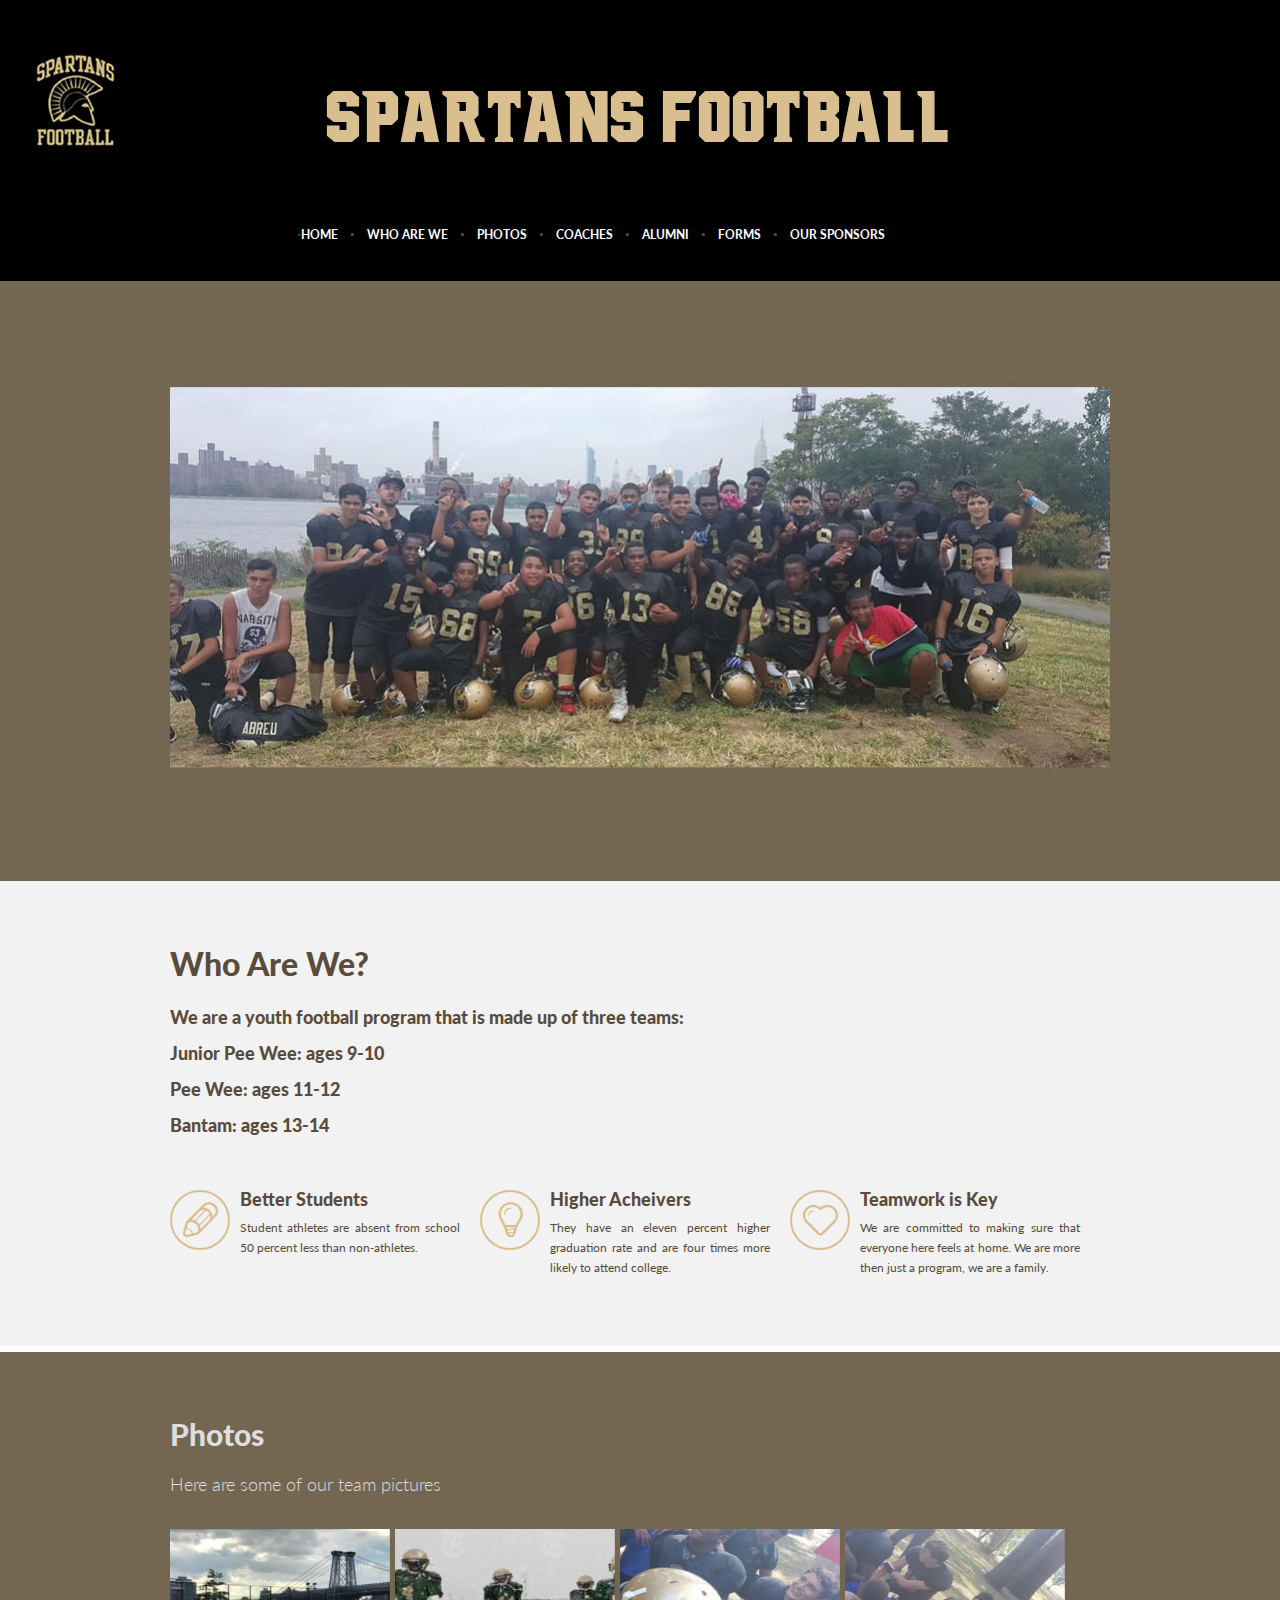
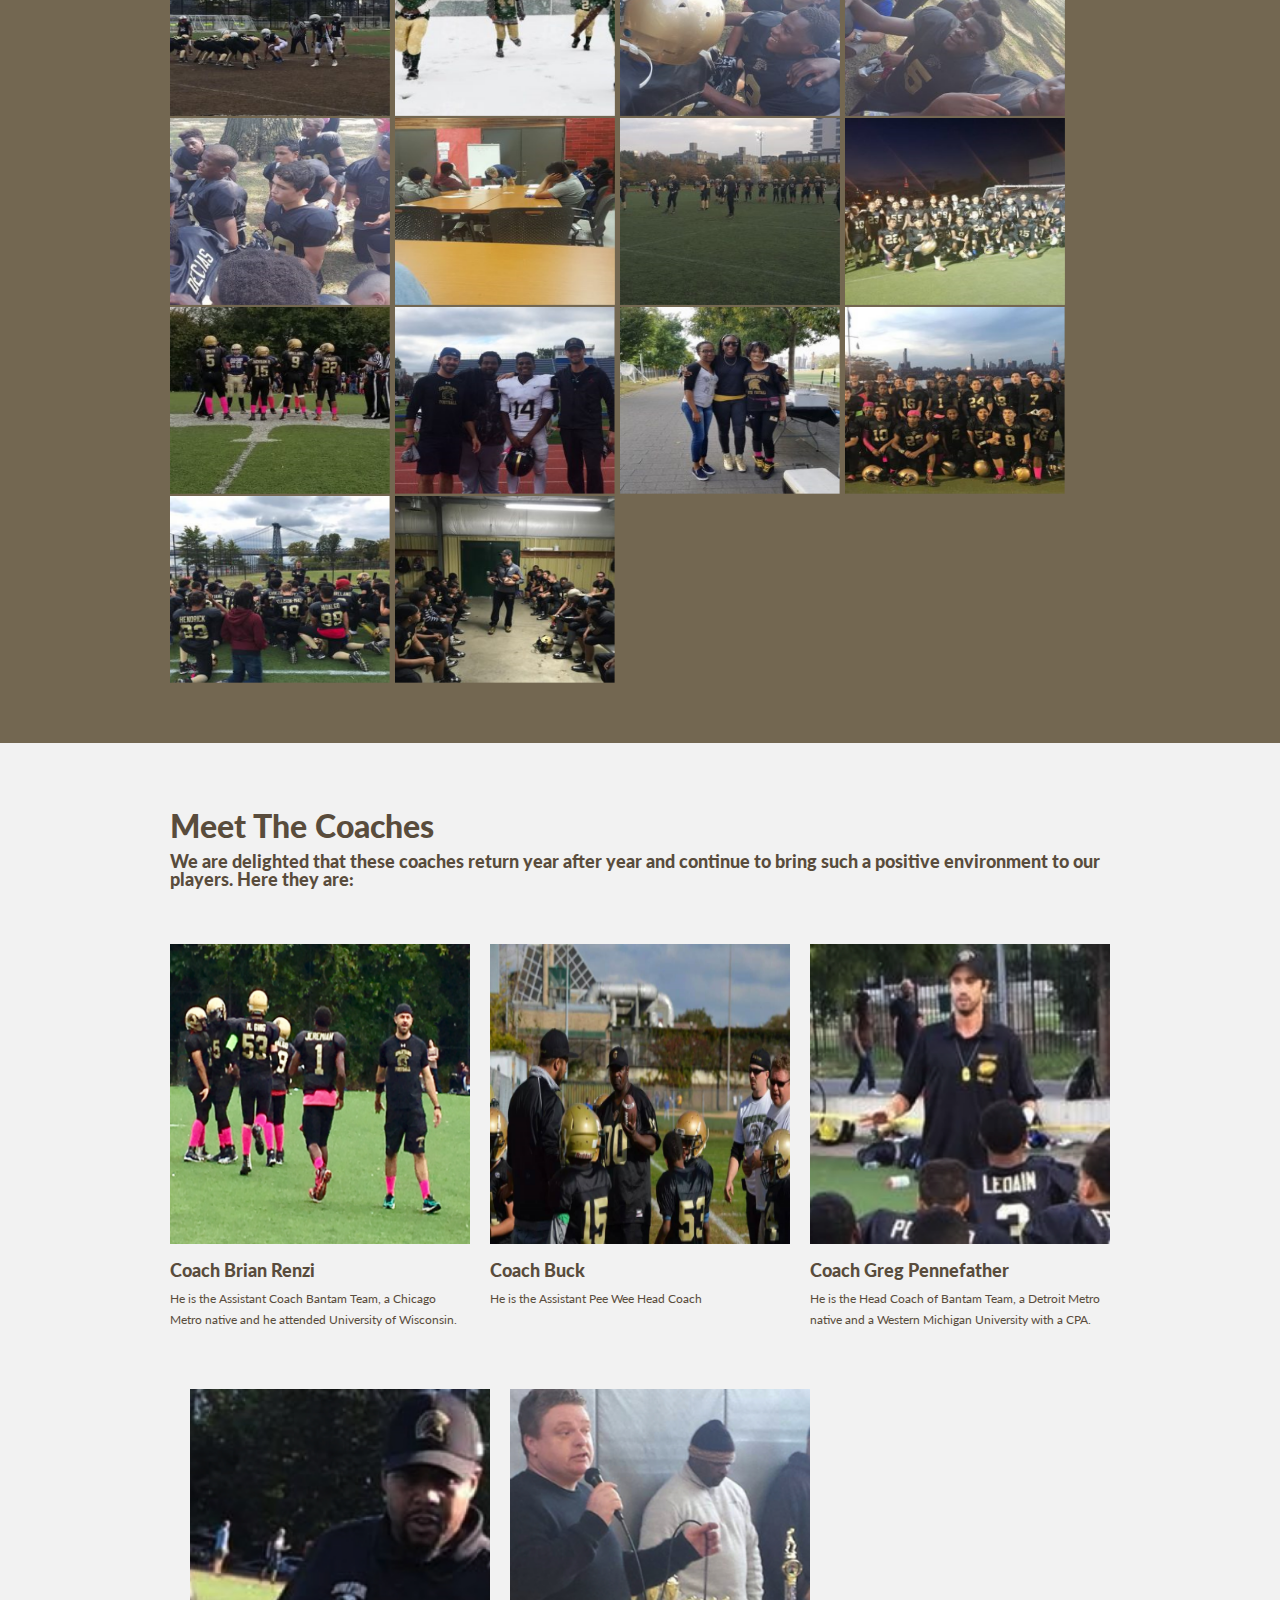
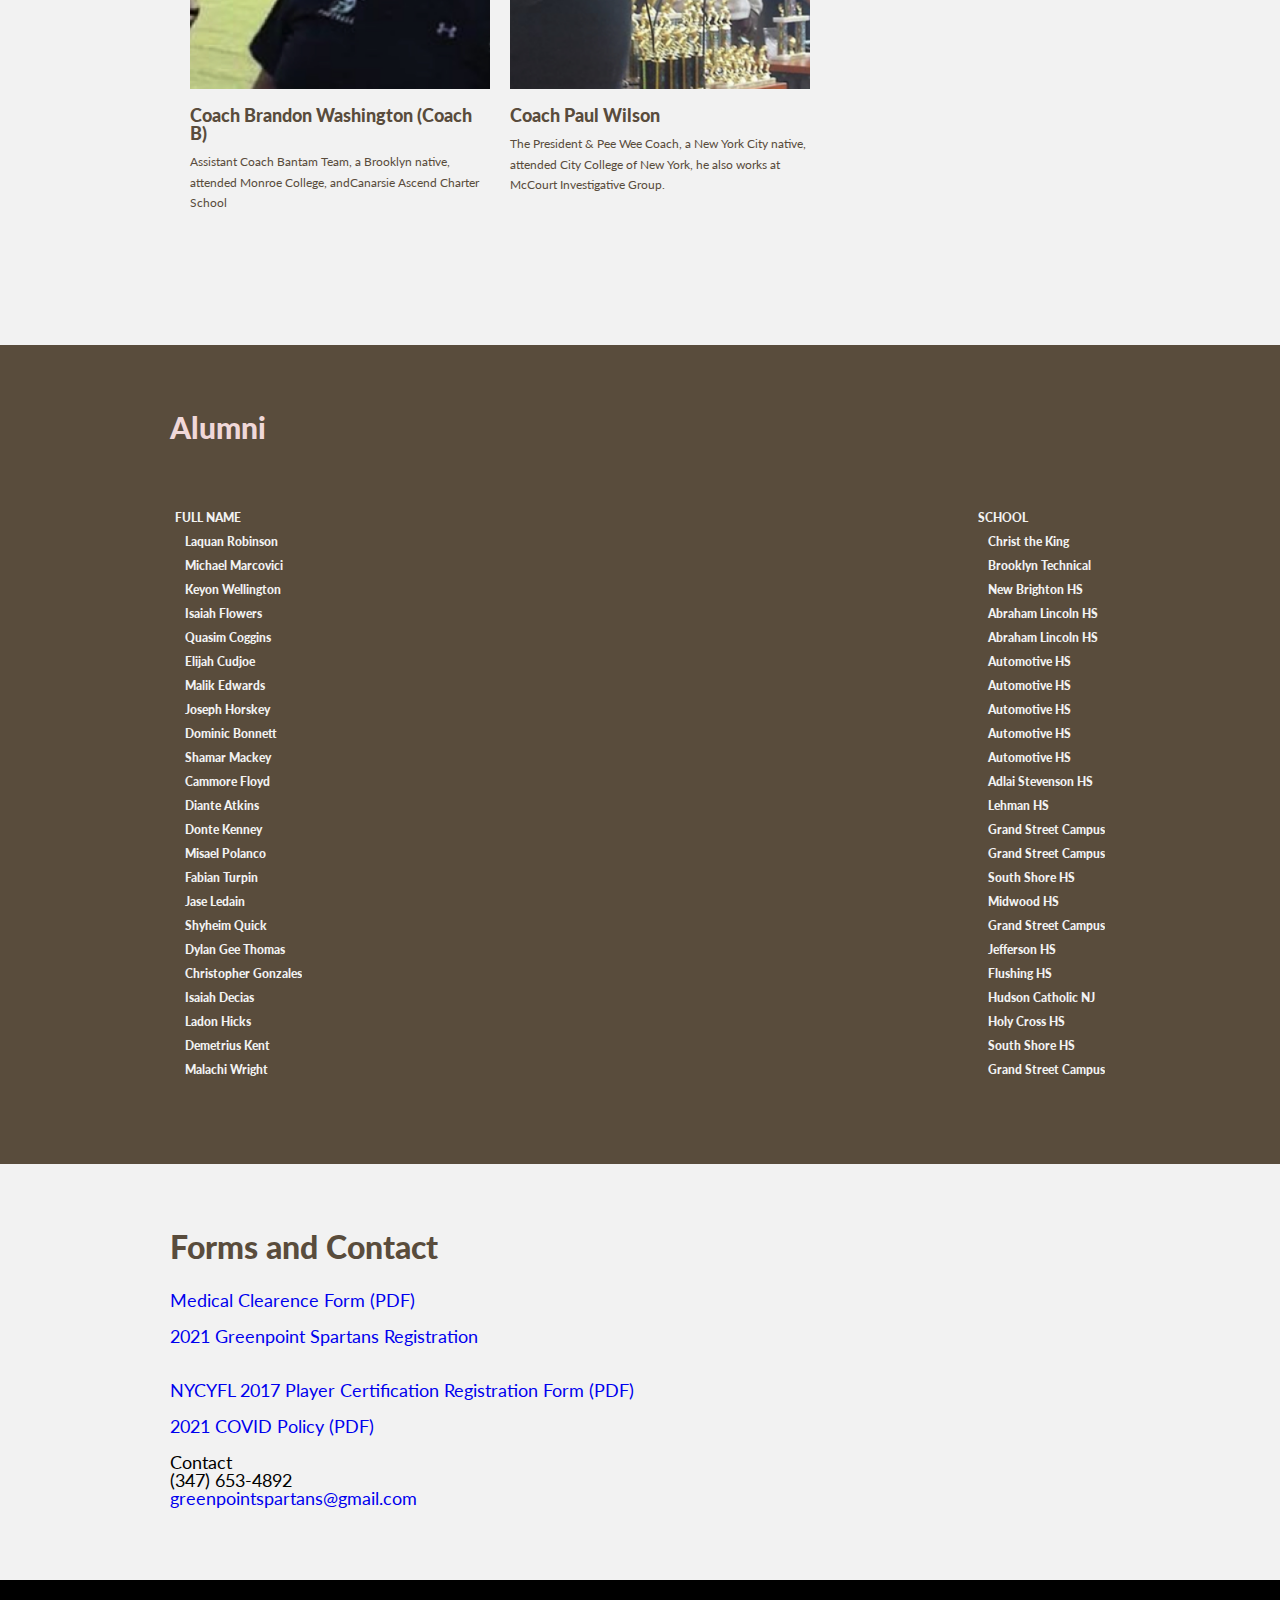
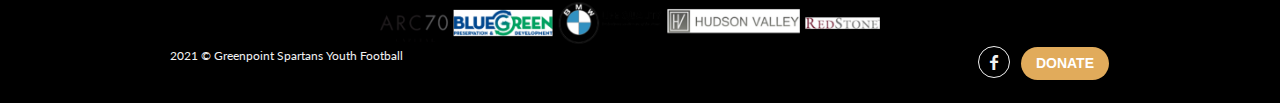
<file: HTML/index.html>
<!DOCTYPE html PUBLIC "-//W3C//DTD XHTML 1.0 Transitional//EN" "http://www.w3.org/TR/xhtml1/DTD/xhtml1-transitional.dtd">
<html xmlns="http://www.w3.org/1999/xhtml">
<head>

		<title>Greenpoint Spartans</title>

<!-- Meta -->
<meta http-equiv="Content-Type" content="text/html; charset=utf-8" />
<meta name="viewport" content="width=device-width, maximum-scale=1.0, minimum-scale=1.0, initial-scale=1.0" />
<meta name="robots" content="index, follow" />
<meta name="description" content="" />
<meta name="keywords" content="" />
<meta name="author" content="" />
<meta name="copyright" content="" />

<!-- Favicon -->
<link rel="shortcut icon" type="image/x-icon" href="images/favicon.jpg" />

<!-- CSS -->
<link href="main.css" rel="stylesheet" type="text/css" />
<link href="css/nivo-slider.css" rel="stylesheet" type="text/css" />
<link href="css/nivotheme.css" rel="stylesheet" type="text/css" />
<link href="css/prettyPhoto.css" rel="stylesheet" type="text/css" />


<!-- Google Fonts -->
<link href='http://fonts.googleapis.com/css?family=Lato:300,400,700,900' rel='stylesheet' type='text/css' />

<!-- JS -->
<script type="text/javascript" src="js/jquery-1.7.2.js"></script>
<script type="text/javascript" src="js/jquery.nivo.slider.pack.js"></script>
<script type="text/javascript" src="js/jquery.quicksand.js"></script>
<script type="text/javascript" src="js/jquery.prettyPhoto.js"></script>
<script type="text/javascript" src="js/jquery.easing.1.3.js"></script>
<script type="text/javascript" src="js/script.js"></script>
<script type="text/javascript" src="js/custom.js"></script>
<!--[if lte IE 7]><script src="lte-ie7.js"></script><![endif]-->

<!--[if IE 9]>
	<link rel="stylesheet" type="text/css" href="css/ie9.css">
<![endif]-->

</head>

<body>

	<!-- Header
		============================= -->
	<div id="header">
        <div class="inner">
            <!-- Title-->
            <h1 class="title">SPARTANS FOOTBALL</h1>
            <!-- Logo -->
            <h2 class="logo left"><a href="home.html">SPARTANS FOOTBALL</a></h1><!-- .logo-->
            
            <!-- Nav Menu -->
            <ul class="nav-menu right">
                <li class="current"><a href="#home">home</a></li>
                <li><a href="#who_we_are">Who Are We</a></li>
                <li><a href="#photos">Photos</a></li>
                <li><a href="#coaches">Coaches</a></li>
                <li><a href="#alumni">Alumni</a></li>
                <li><a href="#forms">Forms</a></li>
                <li><a href="#our_sponsors">Our Sponsors</a></li>
            </ul><!-- .nav-menu-->
        
        </div><!-- .inner -->
	</div><!-- #header -->
	<!-- End Header -->
    
    
	<!-- Slider
		============================= -->
	<div id="slider" class="theme-default">
        <div class="inner">
        
        	<div class="nivo-slider nivoSlider">
                <a href=""><img src="images/slides/teampic.jpg" alt="#" /></a>
                <img src="images/slides/teampic2.jpg" alt="#"/></a>
                <img src="images/slides/teampic3.jpg" alt="#"/></a>
            </div>
                
        </div><!-- .inner -->
	</div><!-- #slider -->
	<!-- End Slider -->
    
    
	<!-- Services
		============================= -->
	<div id="who_we_are">
        <div class="inner">
        
        	<h5>Who Are We?</h5>
            <h6>
                <br>We are a youth football program that is made up of three teams:<br>
                <br>Junior Pee Wee: ages 9-10</br>
                <br>Pee Wee: ages 11-12</br>
                <br>Bantam: ages 13-14</br>
            </h6>
            <ul>
            	<li>
                	<span class="li_pen"></span>
                    <h4>Better Students</h4>
                    <p>Student athletes are absent from school 50 percent less than non-athletes.</p>
                </li>
                
                
                <li>
                	<span class="li_bulb"></span>
                    <h4>Higher Acheivers</h4>
                    <p>They have an eleven percent higher graduation rate and are four times more likely to attend college.</p>
                </li>
                
                
                <li>
                	<span class="li_heart"></span>
                    <h4>Teamwork is Key</h4>
                    <p>We are committed to making sure that everyone here feels at home. We are more then just a program, we are a family.</p>
                </li>
                
            </ul>
            
        </div><!-- .inner -->
	</div><!-- #services -->
	<!-- End Services -->
    
    
	<!-- photos
		============================= -->
	<div id="photos">
        <div class="inner">
        
        	<h2>Photos</h2>
            <h3>Here are some of our team pictures</h3>
        
            <!-- photos -->
            <ul class="photos">
        
                <img src="images/thumbnails/Team_1.png" width="220" height="187" alt="#" />
                <img src="images/thumbnails/Team_2.png" width="220" height="187" alt="#" />
                <img src="images/thumbnails/Team_3.png" width="220" height="187" alt="#" />
                <img src="images/thumbnails/Team_4.png" width="220" height="187" alt="#" />                              
                <img src="images/thumbnails/Team_5.png" width="220" height="187" alt="#" />                
                <img src="images/thumbnails/Team_6.png" width="220" height="187" alt="#" />                
                <img src="images/thumbnails/Team_7.png" width="220" height="187" alt="#" />
                <img src="images/thumbnails/Team_8.png" width="220" height="187" alt="#" />                 
                <img src="images/thumbnails/Team_9.png" width="220" height="187" alt="#" />                
                <img src="images/thumbnails/Team_10.png" width="220" height="187" alt="#" />                
                <img src="images/thumbnails/Team_11.png" width="220" height="187" alt="#" />        
                <img src="images/thumbnails/Team_12.png" width="220" height="187" alt="#" />                 
                <img src="images/thumbnails/Team_13.png" width="220" height="187" alt="#" />
                <img src="images/thumbnails/Team_14.png" width="220" height="187" alt="#" />
                
            </ul><!-- .photos -->
            
        </div><!-- .inner -->
	</div><!-- #photos -->
	<!-- End photos -->
    
    
	<!-- coaches
		============================= -->
	<div id="coaches">
        <div class="inner">
        
        	<!-- Title -->
        	<h5>Meet The Coaches</h5>
            
            <!-- Short Description -->
            <h4>We are delighted that these coaches return year after year and continue to bring such a positive environment to our players. Here they are:</h4>
        
            <!-- Profile -->
            <ul>
            	<li>
                	<img src="images/profile/CoachBryan.png" width="300" height="300" alt="#" />
                    <h4>Coach Brian Renzi</h4>
                    <p>He is the Assistant Coach Bantam Team, a Chicago Metro native and he attended University of Wisconsin.</p>
                    
                </li>
                 
            	<li>
                	<img src="images/profile/CoachBuck.png" width="300" height="300" alt="#" />
                    <h4>Coach Buck</h4>
                    <p>He is the Assistant Pee Wee Head Coach</p>
                    
                </li>
                
            	<li>
                	<img src="images/profile/CoachPennefather.png" width="300" height="300" alt="#" />
                    <h4>Coach Greg Pennefather</h4>
                    <p> He is the Head Coach of Bantam Team, a Detroit Metro native and a Western Michigan University with a CPA.</p>
                    
                </li>

                <li>
                    <img src="images/profile/CoachWashington.png" width="300" height="300" alt="#" />
                    <h4>Coach Brandon Washington (Coach B)</h4>
                    <p>Assistant Coach Bantam Team, a Brooklyn native, attended Monroe College, andCanarsie Ascend Charter School</p>
                    
                </li>

                <li>
                    <img src="images/profile/CoachWilson.png" width="300" height="300" alt="#" />
                    <h4>Coach Paul Wilson</h4>
                    <p>The President & Pee Wee Coach, a New York City native, attended City College of New York, he also works at McCourt Investigative Group.</p>
                </li>
                
            </ul><!-- .portfolio-menu -->
            
        </div><!-- .inner -->
	</div><!-- #about -->
	<!-- End About -->
    
    
	<!-- Contact
		============================= -->
	<div id="alumni">
        <div class="inner">
        
        	<!-- Title -->
        	<h2>Alumni</h2>
        
            <h7>
                <ul>
                    <li>FULL NAME</li>
                    <br><br><li>Laquan Robinson</li></br>
                    <br><li>Michael Marcovici</li></br>
                    <br><li>Keyon Wellington</li></br>
                    <br><li>Isaiah Flowers</li></br>
                    <br><li>Quasim Coggins</li></br>
                    <br><li>Elijah Cudjoe</li></br>
                    <br><li>Malik Edwards</li></br>
                    <br><li>Joseph Horskey</li></br>
                    <br><li>Dominic Bonnett</li></br>
                    <br><li>Shamar Mackey</li></br>
                    <br><li>Cammore Floyd</li></br>
                    <br><li>Diante Atkins</li></br>
                    <br><li>Donte Kenney</li></br>
                    <br><li>Misael Polanco</li></br>
                    <br><li>Fabian Turpin</li></br>
                    <br><li>Jase Ledain</li></br>
                    <br><li>Shyheim Quick</li></br>
                    <br><li>Dylan Gee Thomas</li></br>
                    <br><li>Christopher Gonzales</li></br>
                    <br><li>Isaiah Decias</li></br>
                    <br><li>Ladon Hicks</li></br>
                    <br><li>Demetrius Kent</li></br>
                    <br><li>Malachi Wright</li></br>
                </ul>
            </h7>
            <h8>
                <ul>
                    <li>SCHOOL</li>
                    <br><br><li>Christ the King</li></br>
                    <br><li>Brooklyn Technical</li></br>
                    <br><li>New Brighton HS</li></br>
                    <br><li>Abraham Lincoln HS</li></br>
                    <br><li>Abraham Lincoln HS</li></br>
                    <br><li>Automotive HS</li></br>
                    <br><li>Automotive HS</li></br>
                    <br><li>Automotive HS</li></br>
                    <br><li>Automotive HS</li></br>
                    <br><li>Automotive HS</li></br>
                    <br><li>Adlai Stevenson HS</li></br>
                    <br><li>Lehman HS</li></br>
                    <br><li>Grand Street Campus</li></br>
                    <br><li>Grand Street Campus</li></br>
                    <br><li>South Shore HS</li></br>
                    <br><li>Midwood HS</li></br>
                    <br><li>Grand Street Campus</li></br>
                    <br><li>Jefferson HS</li></br>
                    <br><li>Flushing HS</li></br>
                    <br><li>Hudson Catholic NJ</li></br>
                    <br><li>Holy Cross HS</li></br>
                    <br><li>South Shore HS</li></br>
                    <br><li>Grand Street Campus</li></br>
                </ul>
            </h8>
            
            
        </div><!-- .inner -->
	</div><!-- #contact -->
	<!-- End Contact -->
    <div id="forms">
        <div class="inner">
    
            <!-- Title -->
            <h5>Forms and Contact</h5>
    
            <!-- Short Description -->
           
    
            <ul>
                <li>
                    <br><a rel = "stylesheet" href="http://greenpointspartans.org/wp-content/uploads/2021/04/Spartans-Medical.pdf">Medical Clearence Form (PDF)</a></br>
                    <br><a rel = "stylesheet" href="http://greenpointspartans.org/wp-content/uploads/2021/04/2021-GPS-Reg.pdf">2021 Greenpoint Spartans Registration <Form></Form></a></br>
                    <br><a rel = "stylesheet" href="http://greenpointspartans.org/wp-content/uploads/2017/10/NYCYFL-2017-Player-Certification-Registration-Form.pdf">NYCYFL 2017 Player Certification Registration Form (PDF)</a></br>
                    <br><a rel = "stylesheet" href="http://greenpointspartans.org/wp-content/uploads/2021/04/Covid-Policy.pdf">2021 COVID Policy (PDF)</a></br>
                    <br><span>Contact</span>
                    <br><span>(347) 653-4892 </span></lbr>
                    <br><a rel = "stylesheet" href="mailto:greenpointspartans@gmail.com">greenpointspartans@gmail.com</a></br>
                </li>
            </ul>
    
    
        </div><!-- .inner -->
    </div>
    
	<!-- Footer
		============================= -->
	<div id="our_sponsors">
        <div class="inner">
            <li>
                <img src="images/sponsors/sponsors.png"width=500>
                
            </li>
                <p class="left">2021 © Greenpoint Spartans Youth Football</p>
            
            <ul>
            	<li>
                    <a href ="https://www.paypal.com/donate/?token=RaUlmcNv82pNvOfwk-_vI1hIM2OFb2ILXyNYLkX2A82dkqdfdepGSKYH8OOvnKiO_d6gEFo4zCcjpxmJ" class="button-donate" href="" role="button">DONATE</a>
                    <a href="https://www.facebook.com/Greenpoint-Spartans-116976955020174/?ref=page_internal"><span class="icon-facebook"></span></a>
                </li>
            
                
                
            </ul>

        
            
        </div><!-- .inner -->
	</div><!-- #footer -->
	<!-- End Footer -->
    
    <a href="" class="go-top">Top</a>
    
</body>
</html>
</file>
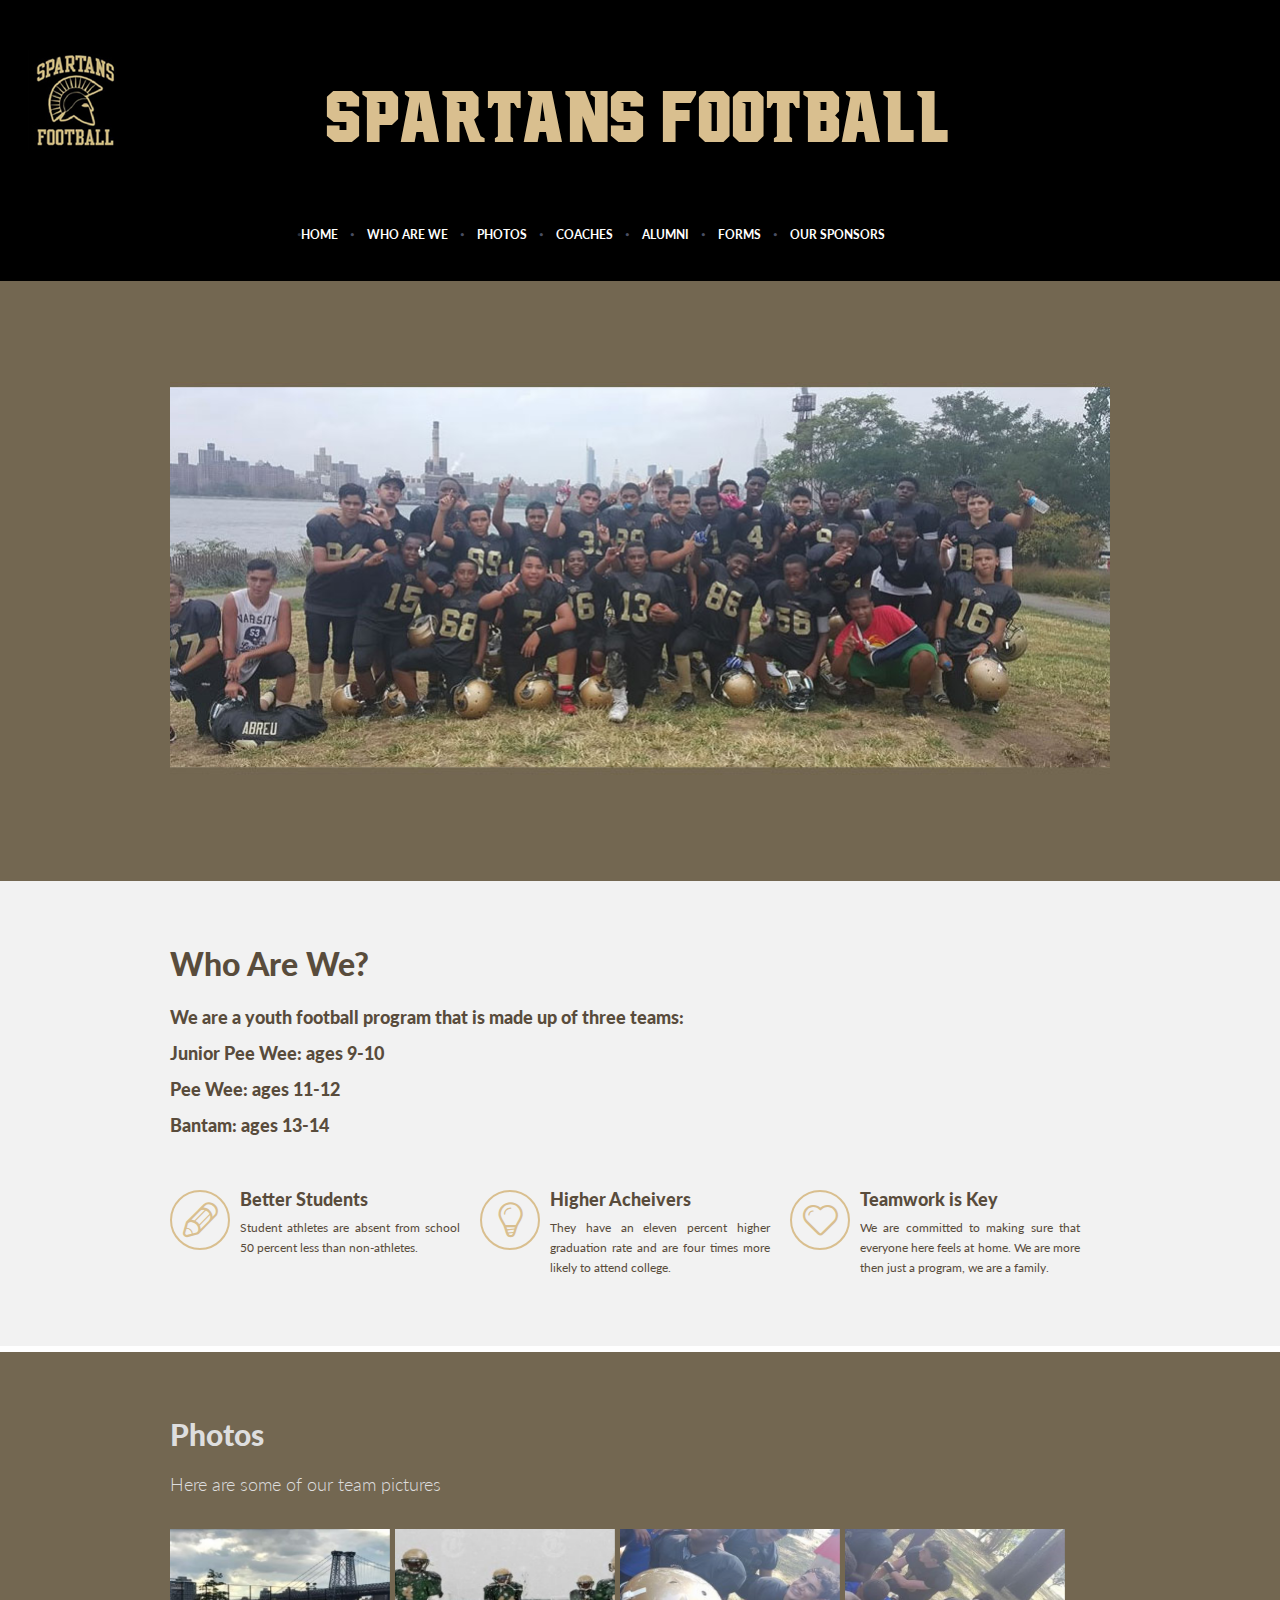
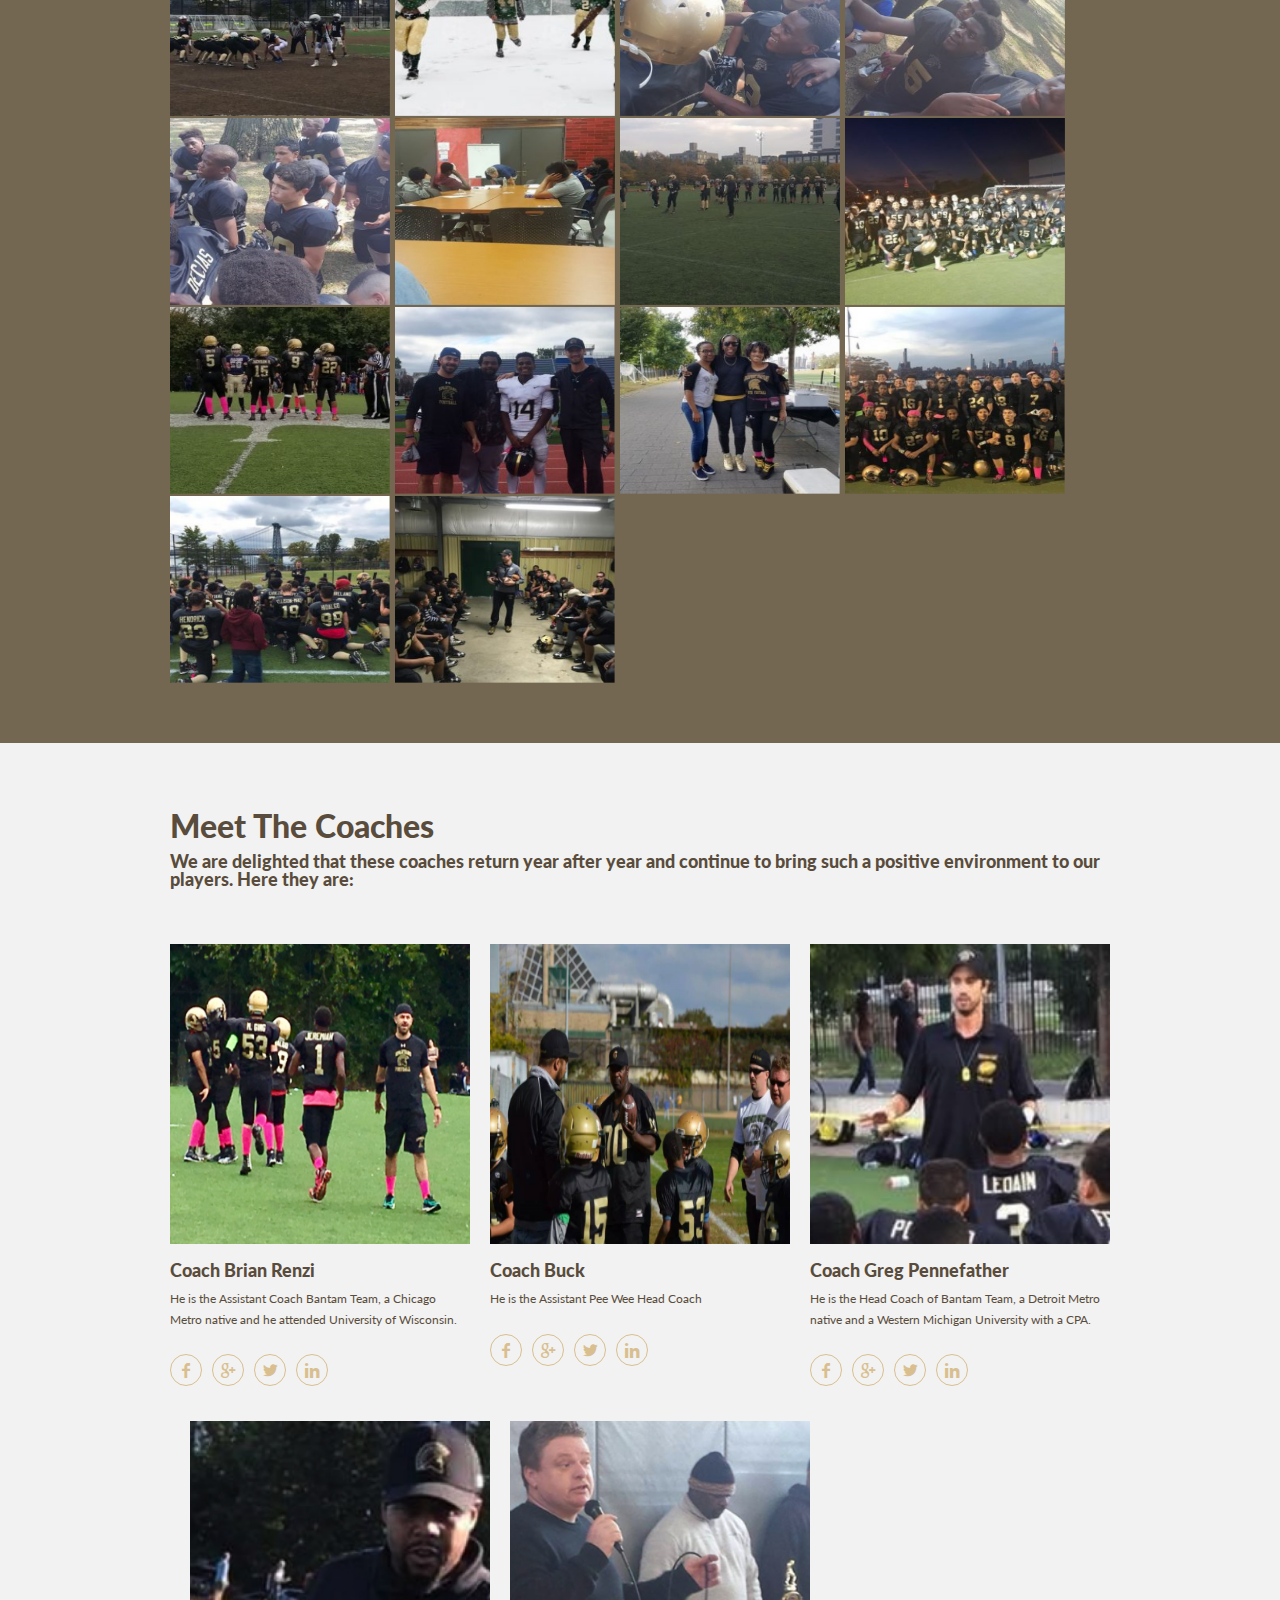
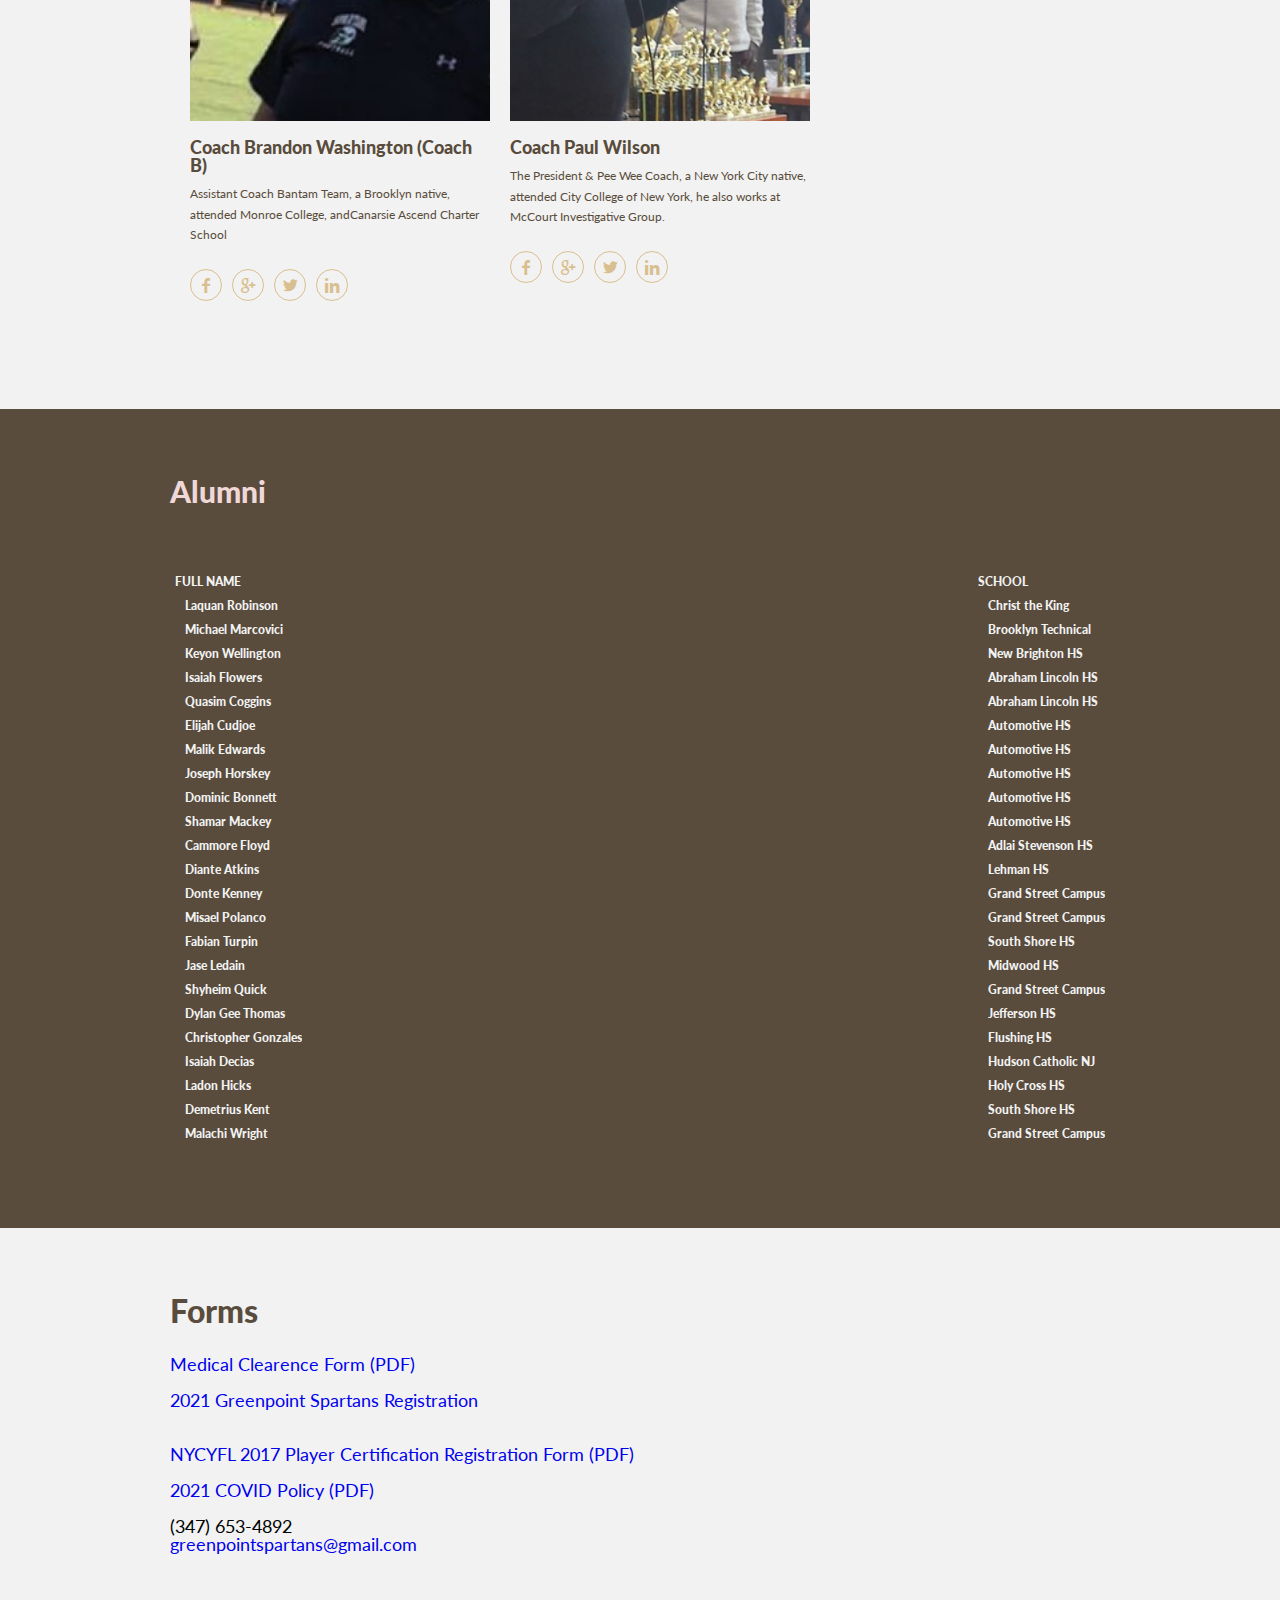
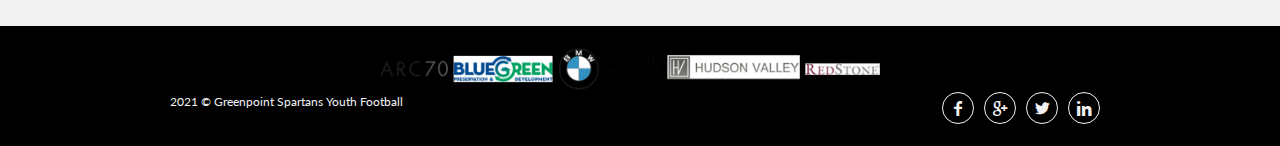
<file: HTML/NEW_WEBPAGE/2/HTML/index.html>
<!DOCTYPE html PUBLIC "-//W3C//DTD XHTML 1.0 Transitional//EN" "http://www.w3.org/TR/xhtml1/DTD/xhtml1-transitional.dtd">
<html xmlns="http://www.w3.org/1999/xhtml">
<head>

		<title>Singolo</title>

<!-- Meta -->
<meta http-equiv="Content-Type" content="text/html; charset=utf-8" />
<meta name="viewport" content="width=device-width, maximum-scale=1.0, minimum-scale=1.0, initial-scale=1.0" />
<meta name="robots" content="index, follow" />
<meta name="description" content="" />
<meta name="keywords" content="" />
<meta name="author" content="" />
<meta name="copyright" content="" />

<!-- Favicon -->
<link rel="shortcut icon" type="image/x-icon" href="" />

<!-- CSS -->
<link href="main.css" rel="stylesheet" type="text/css" />
<link href="css/nivo-slider.css" rel="stylesheet" type="text/css" />
<link href="css/nivotheme.css" rel="stylesheet" type="text/css" />
<link href="css/prettyPhoto.css" rel="stylesheet" type="text/css" />


<!-- Google Fonts -->
<link href='http://fonts.googleapis.com/css?family=Lato:300,400,700,900' rel='stylesheet' type='text/css' />

<!-- JS -->
<script type="text/javascript" src="js/jquery-1.7.2.js"></script>
<script type="text/javascript" src="js/jquery.nivo.slider.pack.js"></script>
<script type="text/javascript" src="js/jquery.quicksand.js"></script>
<script type="text/javascript" src="js/jquery.prettyPhoto.js"></script>
<script type="text/javascript" src="js/jquery.easing.1.3.js"></script>
<script type="text/javascript" src="js/script.js"></script>
<script type="text/javascript" src="js/custom.js"></script>
<!--[if lte IE 7]><script src="lte-ie7.js"></script><![endif]-->

<!--[if IE 9]>
	<link rel="stylesheet" type="text/css" href="css/ie9.css">
<![endif]-->

</head>

<body>

	<!-- Header
		============================= -->
	<div id="header">
        <div class="inner">
            <!-- Title-->
            <h1 class="title">SPARTANS FOOTBALL</h1>
            <!-- Logo -->
            <h2 class="logo left"><a href="home.html">SPARTANS FOOTBALL</a></h1><!-- .logo-->
            
            <!-- Nav Menu -->
            <ul class="nav-menu right">
                <li class="current"><a href="#home">home</a></li>
                <li><a href="#who_we_are">Who Are We</a></li>
                <li><a href="#photos">Photos</a></li>
                <li><a href="#coaches">Coaches</a></li>
                <li><a href="#alumni">Alumni</a></li>
                <li><a href="#forms">Forms</a></li>
                <li><a href="#our_sponsors">Our Sponsors</a></li>
            </ul><!-- .nav-menu-->
        
        </div><!-- .inner -->
	</div><!-- #header -->
	<!-- End Header -->
    
    
	<!-- Slider
		============================= -->
	<div id="slider" class="theme-default">
        <div class="inner">
        
        	<div class="nivo-slider nivoSlider">
                <a href=""><img src="images/slides/teampic.jpg" alt="#" /></a>
                <img src="images/slides/teampic2.jpg" alt="#"/></a>
                <img src="images/slides/teampic3.jpg" alt="#"/></a>
            </div>
                
        </div><!-- .inner -->
	</div><!-- #slider -->
	<!-- End Slider -->
    
    
	<!-- Services
		============================= -->
	<div id="who_we_are">
        <div class="inner">
        
        	<h5>Who Are We?</h5>
            <h6>
                <br>We are a youth football program that is made up of three teams:<br>
                <br>Junior Pee Wee: ages 9-10</br>
                <br>Pee Wee: ages 11-12</br>
                <br>Bantam: ages 13-14</br>
            </h6>
            <ul>
            	<li>
                	<span class="li_pen"></span>
                    <h4>Better Students</h4>
                    <p>Student athletes are absent from school 50 percent less than non-athletes.</p>
                </li>
                
                
                <li>
                	<span class="li_bulb"></span>
                    <h4>Higher Acheivers</h4>
                    <p>They have an eleven percent higher graduation rate and are four times more likely to attend college.</p>
                </li>
                
                
                <li>
                	<span class="li_heart"></span>
                    <h4>Teamwork is Key</h4>
                    <p>We are committed to making sure that everyone here feels at home. We are more then just a program, we are a family.</p>
                </li>
                
            </ul>
            
        </div><!-- .inner -->
	</div><!-- #services -->
	<!-- End Services -->
    
    
	<!-- photos
		============================= -->
	<div id="photos">
        <div class="inner">
        
        	<h2>Photos</h2>
            <h3>Here are some of our team pictures</h3>
        
            <!-- photos -->
            <ul class="photos">
        
                <img src="images/thumbnails/Team_1.png" width="220" height="187" alt="#" />
                <img src="images/thumbnails/Team_2.png" width="220" height="187" alt="#" />
                <img src="images/thumbnails/Team_3.png" width="220" height="187" alt="#" />
                <img src="images/thumbnails/Team_4.png" width="220" height="187" alt="#" />                              
                <img src="images/thumbnails/Team_5.png" width="220" height="187" alt="#" />                
                <img src="images/thumbnails/Team_6.png" width="220" height="187" alt="#" />                
                <img src="images/thumbnails/Team_7.png" width="220" height="187" alt="#" />
                <img src="images/thumbnails/Team_8.png" width="220" height="187" alt="#" />                 
                <img src="images/thumbnails/Team_9.png" width="220" height="187" alt="#" />                
                <img src="images/thumbnails/Team_10.png" width="220" height="187" alt="#" />                
                <img src="images/thumbnails/Team_11.png" width="220" height="187" alt="#" />        
                <img src="images/thumbnails/Team_12.png" width="220" height="187" alt="#" />                 
                <img src="images/thumbnails/Team_13.png" width="220" height="187" alt="#" />
                <img src="images/thumbnails/Team_14.png" width="220" height="187" alt="#" />
                
            </ul><!-- .photos -->
            
        </div><!-- .inner -->
	</div><!-- #photos -->
	<!-- End photos -->
    
    
	<!-- coaches
		============================= -->
	<div id="coaches">
        <div class="inner">
        
        	<!-- Title -->
        	<h5>Meet The Coaches</h5>
            
            <!-- Short Description -->
            <h4>We are delighted that these coaches return year after year and continue to bring such a positive environment to our players. Here they are:</h4>
        
            <!-- Profile -->
            <ul>
            	<li>
                	<img src="images/profile/CoachBryan.png" width="300" height="300" alt="#" />
                    <h4>Coach Brian Renzi</h4>
                    <p>He is the Assistant Coach Bantam Team, a Chicago Metro native and he attended University of Wisconsin.</p>
                    <a href=""><span class="icon-facebook"></span></a>
                    <a href=""><span class="icon-gplus"></span></a>
                    <a href=""><span class="icon-twitter"></span></a>
                    <a href=""><span class="icon-linkedin"></span></a>
                </li>
                 
            	<li>
                	<img src="images/profile/CoachBuck.png" width="300" height="300" alt="#" />
                    <h4>Coach Buck</h4>
                    <p>He is the Assistant Pee Wee Head Coach</p>
                    <a href=""><span class="icon-facebook"></span></a>
                    <a href=""><span class="icon-gplus"></span></a>
                    <a href=""><span class="icon-twitter"></span></a>
                    <a href=""><span class="icon-linkedin"></span></a>
                </li>
                
            	<li>
                	<img src="images/profile/CoachPennefather.png" width="300" height="300" alt="#" />
                    <h4>Coach Greg Pennefather</h4>
                    <p> He is the Head Coach of Bantam Team, a Detroit Metro native and a Western Michigan University with a CPA.</p>
                    <a href=""><span class="icon-facebook"></span></a>
                    <a href=""><span class="icon-gplus"></span></a>
                    <a href=""><span class="icon-twitter"></span></a>
                    <a href=""><span class="icon-linkedin"></span></a>
                </li>

                <li>
                    <img src="images/profile/CoachWashington.png" width="300" height="300" alt="#" />
                    <h4>Coach Brandon Washington (Coach B)</h4>
                    <p>Assistant Coach Bantam Team, a Brooklyn native, attended Monroe College, andCanarsie Ascend Charter School</p>
                    <a href=""><span class="icon-facebook"></span></a>
                    <a href=""><span class="icon-gplus"></span></a>
                    <a href=""><span class="icon-twitter"></span></a>
                    <a href=""><span class="icon-linkedin"></span></a>
                </li>

                <li>
                    <img src="images/profile/CoachWilson.png" width="300" height="300" alt="#" />
                    <h4>Coach Paul Wilson</h4>
                    <p>The President & Pee Wee Coach, a New York City native, attended City College of New York, he also works at McCourt Investigative Group.</p>
                    <a href=""><span class="icon-facebook"></span></a>
                    <a href=""><span class="icon-gplus"></span></a>
                    <a href=""><span class="icon-twitter"></span></a>
                    <a href=""><span class="icon-linkedin"></span></a>
                </li>
                
            </ul><!-- .portfolio-menu -->
            
        </div><!-- .inner -->
	</div><!-- #about -->
	<!-- End About -->
    
    
	<!-- Contact
		============================= -->
	<div id="alumni">
        <div class="inner">
        
        	<!-- Title -->
        	<h2>Alumni</h2>
        
            <h7>
                <ul>
                    <li>FULL NAME</li>
                    <br><br><li>Laquan Robinson</li></br>
                    <br><li>Michael Marcovici</li></br>
                    <br><li>Keyon Wellington</li></br>
                    <br><li>Isaiah Flowers</li></br>
                    <br><li>Quasim Coggins</li></br>
                    <br><li>Elijah Cudjoe</li></br>
                    <br><li>Malik Edwards</li></br>
                    <br><li>Joseph Horskey</li></br>
                    <br><li>Dominic Bonnett</li></br>
                    <br><li>Shamar Mackey</li></br>
                    <br><li>Cammore Floyd</li></br>
                    <br><li>Diante Atkins</li></br>
                    <br><li>Donte Kenney</li></br>
                    <br><li>Misael Polanco</li></br>
                    <br><li>Fabian Turpin</li></br>
                    <br><li>Jase Ledain</li></br>
                    <br><li>Shyheim Quick</li></br>
                    <br><li>Dylan Gee Thomas</li></br>
                    <br><li>Christopher Gonzales</li></br>
                    <br><li>Isaiah Decias</li></br>
                    <br><li>Ladon Hicks</li></br>
                    <br><li>Demetrius Kent</li></br>
                    <br><li>Malachi Wright</li></br>
                </ul>
            </h7>
            <h8>
                <ul>
                    <li>SCHOOL</li>
                    <br><br><li>Christ the King</li></br>
                    <br><li>Brooklyn Technical</li></br>
                    <br><li>New Brighton HS</li></br>
                    <br><li>Abraham Lincoln HS</li></br>
                    <br><li>Abraham Lincoln HS</li></br>
                    <br><li>Automotive HS</li></br>
                    <br><li>Automotive HS</li></br>
                    <br><li>Automotive HS</li></br>
                    <br><li>Automotive HS</li></br>
                    <br><li>Automotive HS</li></br>
                    <br><li>Adlai Stevenson HS</li></br>
                    <br><li>Lehman HS</li></br>
                    <br><li>Grand Street Campus</li></br>
                    <br><li>Grand Street Campus</li></br>
                    <br><li>South Shore HS</li></br>
                    <br><li>Midwood HS</li></br>
                    <br><li>Grand Street Campus</li></br>
                    <br><li>Jefferson HS</li></br>
                    <br><li>Flushing HS</li></br>
                    <br><li>Hudson Catholic NJ</li></br>
                    <br><li>Holy Cross HS</li></br>
                    <br><li>South Shore HS</li></br>
                    <br><li>Grand Street Campus</li></br>
                </ul>
            </h8>
            
            
        </div><!-- .inner -->
	</div><!-- #contact -->
	<!-- End Contact -->
    <div id="forms">
        <div class="inner">
    
            <!-- Title -->
            <h5>Forms</h5>
    
            <!-- Short Description -->
           
    
            <ul>
                <li>
                    <br><a rel = "stylesheet" href="http://greenpointspartans.org/wp-content/uploads/2021/04/Spartans-Medical.pdf">Medical Clearence Form (PDF)</a></br>
                    <br><a rel = "stylesheet" href="http://greenpointspartans.org/wp-content/uploads/2021/04/2021-GPS-Reg.pdf">2021 Greenpoint Spartans Registration <Form></Form></a></br>
                    <br><a rel = "stylesheet" href="http://greenpointspartans.org/wp-content/uploads/2017/10/NYCYFL-2017-Player-Certification-Registration-Form.pdf">NYCYFL 2017 Player Certification Registration Form (PDF)</a></br>
                    <br><a rel = "stylesheet" href="http://greenpointspartans.org/wp-content/uploads/2021/04/Covid-Policy.pdf">2021 COVID Policy (PDF)</a></br>
                    <br><span>(347) 653-4892 </span></lbr>
                    <br><a rel = "stylesheet" href="mailto:greenpointspartans@gmail.com">greenpointspartans@gmail.com</a></br>
                </li>
            </ul>
    
    
        </div><!-- .inner -->
    </div>
    
	<!-- Footer
		============================= -->
	<div id="footer">
        <div class="inner">
            <li>
                <img src="images/sponsors/sponsors.png"width=500>
                
            </li>
                <p class="left">2021 © Greenpoint Spartans Youth Football</p>
            
            <ul>
            	<li>
                    <a href=""><span class="icon-facebook"></span></a>
                    <a href=""><span class="icon-gplus"></span></a>
                    <a href=""><span class="icon-twitter"></span></a>
                    <a href=""><span class="icon-linkedin"></span></a>
                </li>
            </ul>
            
        </div><!-- .inner -->
	</div><!-- #footer -->
	<!-- End Footer -->
    
    <a href="" class="go-top">Top</a>
    
</body>
</html>
</file>
<file: HTML/css/nivotheme.css>
/*
Skin Name: Nivo Slider Default Theme
Skin URI: http://nivo.dev7studios.com
Description: The default skin for the Nivo Slider.
Version: 1.3
Author: Gilbert Pellegrom
Author URI: http://dev7studios.com
Supports Thumbs: true
*/

.theme-default .nivoSlider {
	position:relative;
	background: transparent url(../images/nivotheme/loading.gif) no-repeat 50% 50%;
}
.theme-default .nivoSlider img {
	position:absolute;
	top:0px;
	left:0px;
	display:none;
}
.theme-default .nivoSlider a {
	border:0;
	display:block;
}

.theme-default .nivo-controlNav {
	text-align: center;
	padding: 20px 0;
}
.theme-default .nivo-controlNav a {
	display:inline-block;
	width:22px;
	height:22px;
	background:url(../images/nivotheme/bullets.png) no-repeat;
	text-indent:-9999px;
	border:0;
	margin: 0 2px;
}
.theme-default .nivo-controlNav a.active {
	background-position:0 -22px;
}

.theme-default .nivo-directionNav a {
	display:block;
	width:16px;
	height:27px;
	background: url(../images/nivotheme/arrows.png) no-repeat;
	text-indent:-9999px;
	border:0;
	opacity: 0;
	-webkit-transition: all 200ms ease-in-out;
    -moz-transition: all 200ms ease-in-out;
    -o-transition: all 200ms ease-in-out;
    transition: all 200ms ease-in-out;
}
.theme-default:hover .nivo-directionNav a { opacity: 1; }
.theme-default a.nivo-nextNav {
	background-position:-16px 0;
	right:15px;
}
.theme-default a.nivo-prevNav {
	left:15px;
}

.theme-default .nivo-caption {
    font-family: Helvetica, Arial, sans-serif;
}
.theme-default .nivo-caption a {
    color:#fff;
    border-bottom:1px dotted #fff;
}
.theme-default .nivo-caption a:hover {
    color:#fff;
}

.theme-default .nivo-controlNav.nivo-thumbs-enabled {
	width: 100%;
}
.theme-default .nivo-controlNav.nivo-thumbs-enabled a {
	width: auto;
	height: auto;
	background: none;
	margin-bottom: 5px;
}
.theme-default .nivo-controlNav.nivo-thumbs-enabled img {
	display: block;
	width: 120px;
	height: auto;
}
</file>
<file: HTML/css/prettyPhoto.css>
/* ------------------------------------------------------------------------
	This you can edit.
------------------------------------------------------------------------- */

	/* ----------------------------------
		Default Theme
	----------------------------------- */

	div.pp_default .pp_top,
	div.pp_default .pp_top .pp_middle,
	div.pp_default .pp_top .pp_left,
	div.pp_default .pp_top .pp_right,
	div.pp_default .pp_bottom,
	div.pp_default .pp_bottom .pp_left,
	div.pp_default .pp_bottom .pp_middle,
	div.pp_default .pp_bottom .pp_right { height: 13px; }
	
	div.pp_default .pp_top .pp_left { background: url(../images/prettyPhoto/default/sprite.png) -78px -93px no-repeat; } /* Top left corner */
	div.pp_default .pp_top .pp_middle { background: url(../images/prettyPhoto/default/sprite_x.png) top left repeat-x; } /* Top pattern/color */
	div.pp_default .pp_top .pp_right { background: url(../images/prettyPhoto/default/sprite.png) -112px -93px no-repeat; } /* Top right corner */
	
	div.pp_default .pp_content .ppt { color: #f8f8f8; }
	div.pp_default .pp_content_container .pp_left { background: url(../images/prettyPhoto/default/sprite_y.png) -7px 0 repeat-y; padding-left: 13px; }
	div.pp_default .pp_content_container .pp_right { background: url(../images/prettyPhoto/default/sprite_y.png) top right repeat-y; padding-right: 13px; }
	div.pp_default .pp_content { background-color: #fff; } /* Content background */
	div.pp_default .pp_next:hover { background: url(../images/prettyPhoto/default/sprite_next.png) center right  no-repeat; cursor: pointer; } /* Next button */
	div.pp_default .pp_previous:hover { background: url(../images/prettyPhoto/default/sprite_prev.png) center left no-repeat; cursor: pointer; } /* Previous button */
	div.pp_default .pp_expand { background: url(../images/prettyPhoto/default/sprite.png) 0 -29px no-repeat; cursor: pointer; width: 28px; height: 28px; } /* Expand button */
	div.pp_default .pp_expand:hover { background: url(../images/prettyPhoto/default/sprite.png) 0 -56px no-repeat; cursor: pointer; } /* Expand button hover */
	div.pp_default .pp_contract { background: url(../images/prettyPhoto/default/sprite.png) 0 -84px no-repeat; cursor: pointer; width: 28px; height: 28px; } /* Contract button */
	div.pp_default .pp_contract:hover { background: url(../images/prettyPhoto/default/sprite.png) 0 -113px no-repeat; cursor: pointer; } /* Contract button hover */
	div.pp_default .pp_close { width: 30px; height: 30px; background: url(../images/prettyPhoto/default/sprite.png) 2px 1px no-repeat; cursor: pointer; } /* Close button */
	div.pp_default #pp_full_res .pp_inline { color: #000; } 
	div.pp_default .pp_gallery ul li a { background: url(../images/prettyPhoto/default/default_thumb.png) center center #f8f8f8; border:1px solid #aaa; }
	div.pp_default .pp_gallery ul li a:hover,
	div.pp_default .pp_gallery ul li.selected a { border-color: #fff; }
	div.pp_default .pp_social { margin-top: 7px; }

	div.pp_default .pp_gallery a.pp_arrow_previous,
	div.pp_default .pp_gallery a.pp_arrow_next { position: static; left: auto; }
	div.pp_default .pp_nav .pp_play,
	div.pp_default .pp_nav .pp_pause { background: url(../images/prettyPhoto/default/sprite.png) -51px 1px no-repeat; height:30px; width:30px; }
	div.pp_default .pp_nav .pp_pause { background-position: -51px -29px; }
	div.pp_default .pp_details { position: relative; }
	div.pp_default a.pp_arrow_previous,
	div.pp_default a.pp_arrow_next { background: url(../images/prettyPhoto/default/sprite.png) -31px -3px no-repeat; height: 20px; margin: 4px 0 0 0; width: 20px; }
	div.pp_default a.pp_arrow_next { left: 52px; background-position: -82px -3px; } /* The next arrow in the bottom nav */
	div.pp_default .pp_content_container .pp_details { margin-top: 5px; }
	div.pp_default .pp_nav { clear: none; height: 30px; width: 110px; position: relative; }
	div.pp_default .pp_nav .currentTextHolder{ font-family: Georgia; font-style: italic; color:#999; font-size: 11px; left: 75px; line-height: 25px; margin: 0; padding: 0 0 0 10px; position: absolute; top: 2px; }
	
	div.pp_default .pp_close:hover, div.pp_default .pp_nav .pp_play:hover, div.pp_default .pp_nav .pp_pause:hover, div.pp_default .pp_arrow_next:hover, div.pp_default .pp_arrow_previous:hover { opacity:0.7; }

	div.pp_default .pp_description{ font-size: 11px; font-weight: bold; line-height: 14px; margin: 5px 50px 5px 0; }

	div.pp_default .pp_bottom .pp_left { background: url(../images/prettyPhoto/default/sprite.png) -78px -127px no-repeat; } /* Bottom left corner */
	div.pp_default .pp_bottom .pp_middle { background: url(../images/prettyPhoto/default/sprite_x.png) bottom left repeat-x; } /* Bottom pattern/color */
	div.pp_default .pp_bottom .pp_right { background: url(../images/prettyPhoto/default/sprite.png) -112px -127px no-repeat; } /* Bottom right corner */

	div.pp_default .pp_loaderIcon { background: url(../images/prettyPhoto/default/loader.gif) center center no-repeat; } /* Loader icon */

	
	/* ----------------------------------
		Light Rounded Theme
	----------------------------------- */


	div.light_rounded .pp_top .pp_left { background: url(../images/prettyPhoto/light_rounded/sprite.png) -88px -53px no-repeat; } /* Top left corner */
	div.light_rounded .pp_top .pp_middle { background: #fff; } /* Top pattern/color */
	div.light_rounded .pp_top .pp_right { background: url(../images/prettyPhoto/light_rounded/sprite.png) -110px -53px no-repeat; } /* Top right corner */
	
	div.light_rounded .pp_content .ppt { color: #000; }
	div.light_rounded .pp_content_container .pp_left,
	div.light_rounded .pp_content_container .pp_right { background: #fff; }
	div.light_rounded .pp_content { background-color: #fff; } /* Content background */
	div.light_rounded .pp_next:hover { background: url(../images/prettyPhoto/light_rounded/btnNext.png) center right  no-repeat; cursor: pointer; } /* Next button */
	div.light_rounded .pp_previous:hover { background: url(../images/prettyPhoto/light_rounded/btnPrevious.png) center left no-repeat; cursor: pointer; } /* Previous button */
	div.light_rounded .pp_expand { background: url(../images/prettyPhoto/light_rounded/sprite.png) -31px -26px no-repeat; cursor: pointer; } /* Expand button */
	div.light_rounded .pp_expand:hover { background: url(../images/prettyPhoto/light_rounded/sprite.png) -31px -47px no-repeat; cursor: pointer; } /* Expand button hover */
	div.light_rounded .pp_contract { background: url(../images/prettyPhoto/light_rounded/sprite.png) 0 -26px no-repeat; cursor: pointer; } /* Contract button */
	div.light_rounded .pp_contract:hover { background: url(../images/prettyPhoto/light_rounded/sprite.png) 0 -47px no-repeat; cursor: pointer; } /* Contract button hover */
	div.light_rounded .pp_close { width: 75px; height: 22px; background: url(../images/prettyPhoto/light_rounded/sprite.png) -1px -1px no-repeat; cursor: pointer; } /* Close button */
	div.light_rounded .pp_details { position: relative; }
	div.light_rounded .pp_description { margin-right: 85px; }
	div.light_rounded #pp_full_res .pp_inline { color: #000; } 
	div.light_rounded .pp_gallery a.pp_arrow_previous,
	div.light_rounded .pp_gallery a.pp_arrow_next { margin-top: 12px !important; }
	div.light_rounded .pp_nav .pp_play { background: url(../images/prettyPhoto/light_rounded/sprite.png) -1px -100px no-repeat; height: 15px; width: 14px; }
	div.light_rounded .pp_nav .pp_pause { background: url(../images/prettyPhoto/light_rounded/sprite.png) -24px -100px no-repeat; height: 15px; width: 14px; }

	div.light_rounded .pp_arrow_previous { background: url(../images/prettyPhoto/light_rounded/sprite.png) 0 -71px no-repeat; } /* The previous arrow in the bottom nav */
		div.light_rounded .pp_arrow_previous.disabled { background-position: 0 -87px; cursor: default; }
	div.light_rounded .pp_arrow_next { background: url(../images/prettyPhoto/light_rounded/sprite.png) -22px -71px no-repeat; } /* The next arrow in the bottom nav */
		div.light_rounded .pp_arrow_next.disabled { background-position: -22px -87px; cursor: default; }

	div.light_rounded .pp_bottom .pp_left { background: url(../images/prettyPhoto/light_rounded/sprite.png) -88px -80px no-repeat; } /* Bottom left corner */
	div.light_rounded .pp_bottom .pp_middle { background: #fff; } /* Bottom pattern/color */
	div.light_rounded .pp_bottom .pp_right { background: url(../images/prettyPhoto/light_rounded/sprite.png) -110px -80px no-repeat; } /* Bottom right corner */

	div.light_rounded .pp_loaderIcon { background: url(../images/prettyPhoto/light_rounded/loader.gif) center center no-repeat; } /* Loader icon */
	
	/* ----------------------------------
		Dark Rounded Theme
	----------------------------------- */
	
	div.dark_rounded .pp_top .pp_left { background: url(../images/prettyPhoto/dark_rounded/sprite.png) -88px -53px no-repeat; } /* Top left corner */
	div.dark_rounded .pp_top .pp_middle { background: url(../images/prettyPhoto/dark_rounded/contentPattern.png) top left repeat; } /* Top pattern/color */
	div.dark_rounded .pp_top .pp_right { background: url(../images/prettyPhoto/dark_rounded/sprite.png) -110px -53px no-repeat; } /* Top right corner */
	
	div.dark_rounded .pp_content_container .pp_left { background: url(../images/prettyPhoto/dark_rounded/contentPattern.png) top left repeat-y; } /* Left Content background */
	div.dark_rounded .pp_content_container .pp_right { background: url(../images/prettyPhoto/dark_rounded/contentPattern.png) top right repeat-y; } /* Right Content background */
	div.dark_rounded .pp_content { background: url(../images/prettyPhoto/dark_rounded/contentPattern.png) top left repeat; } /* Content background */
	div.dark_rounded .pp_next:hover { background: url(../images/prettyPhoto/dark_rounded/btnNext.png) center right  no-repeat; cursor: pointer; } /* Next button */
	div.dark_rounded .pp_previous:hover { background: url(../images/prettyPhoto/dark_rounded/btnPrevious.png) center left no-repeat; cursor: pointer; } /* Previous button */
	div.dark_rounded .pp_expand { background: url(../images/prettyPhoto/dark_rounded/sprite.png) -31px -26px no-repeat; cursor: pointer; } /* Expand button */
	div.dark_rounded .pp_expand:hover { background: url(../images/prettyPhoto/dark_rounded/sprite.png) -31px -47px no-repeat; cursor: pointer; } /* Expand button hover */
	div.dark_rounded .pp_contract { background: url(../images/prettyPhoto/dark_rounded/sprite.png) 0 -26px no-repeat; cursor: pointer; } /* Contract button */
	div.dark_rounded .pp_contract:hover { background: url(../images/prettyPhoto/dark_rounded/sprite.png) 0 -47px no-repeat; cursor: pointer; } /* Contract button hover */
	div.dark_rounded .pp_close { width: 75px; height: 22px; background: url(../images/prettyPhoto/dark_rounded/sprite.png) -1px -1px no-repeat; cursor: pointer; } /* Close button */
	div.dark_rounded .pp_details { position: relative; }
	div.dark_rounded .pp_description { margin-right: 85px; }
	div.dark_rounded .currentTextHolder { color: #c4c4c4; }
	div.dark_rounded .pp_description { color: #fff; }
	div.dark_rounded #pp_full_res .pp_inline { color: #fff; }
	div.dark_rounded .pp_gallery a.pp_arrow_previous,
	div.dark_rounded .pp_gallery a.pp_arrow_next { margin-top: 12px !important; }
	div.dark_rounded .pp_nav .pp_play { background: url(../images/prettyPhoto/dark_rounded/sprite.png) -1px -100px no-repeat; height: 15px; width: 14px; }
	div.dark_rounded .pp_nav .pp_pause { background: url(../images/prettyPhoto/dark_rounded/sprite.png) -24px -100px no-repeat; height: 15px; width: 14px; }

	div.dark_rounded .pp_arrow_previous { background: url(../images/prettyPhoto/dark_rounded/sprite.png) 0 -71px no-repeat; } /* The previous arrow in the bottom nav */
		div.dark_rounded .pp_arrow_previous.disabled { background-position: 0 -87px; cursor: default; }
	div.dark_rounded .pp_arrow_next { background: url(../images/prettyPhoto/dark_rounded/sprite.png) -22px -71px no-repeat; } /* The next arrow in the bottom nav */
		div.dark_rounded .pp_arrow_next.disabled { background-position: -22px -87px; cursor: default; }

	div.dark_rounded .pp_bottom .pp_left { background: url(../images/prettyPhoto/dark_rounded/sprite.png) -88px -80px no-repeat; } /* Bottom left corner */
	div.dark_rounded .pp_bottom .pp_middle { background: url(../images/prettyPhoto/dark_rounded/contentPattern.png) top left repeat; } /* Bottom pattern/color */
	div.dark_rounded .pp_bottom .pp_right { background: url(../images/prettyPhoto/dark_rounded/sprite.png) -110px -80px no-repeat; } /* Bottom right corner */

	div.dark_rounded .pp_loaderIcon { background: url(../images/prettyPhoto/dark_rounded/loader.gif) center center no-repeat; } /* Loader icon */
	
	
	/* ----------------------------------
		Dark Square Theme
	----------------------------------- */
	
	div.dark_square .pp_left ,
	div.dark_square .pp_middle,
	div.dark_square .pp_right,
	div.dark_square .pp_content { background: #000; }
	
	div.dark_square .currentTextHolder { color: #c4c4c4; }
	div.dark_square .pp_description { color: #fff; }
	div.dark_square .pp_loaderIcon { background: url(../images/prettyPhoto/dark_square/loader.gif) center center no-repeat; } /* Loader icon */
	
	div.dark_square .pp_expand { background: url(../images/prettyPhoto/dark_square/sprite.png) -31px -26px no-repeat; cursor: pointer; } /* Expand button */
	div.dark_square .pp_expand:hover { background: url(../images/prettyPhoto/dark_square/sprite.png) -31px -47px no-repeat; cursor: pointer; } /* Expand button hover */
	div.dark_square .pp_contract { background: url(../images/prettyPhoto/dark_square/sprite.png) 0 -26px no-repeat; cursor: pointer; } /* Contract button */
	div.dark_square .pp_contract:hover { background: url(../images/prettyPhoto/dark_square/sprite.png) 0 -47px no-repeat; cursor: pointer; } /* Contract button hover */
	div.dark_square .pp_close { width: 75px; height: 22px; background: url(../images/prettyPhoto/dark_square/sprite.png) -1px -1px no-repeat; cursor: pointer; } /* Close button */
	div.dark_square .pp_details { position: relative; }
	div.dark_square .pp_description { margin: 0 85px 0 0; }
	div.dark_square #pp_full_res .pp_inline { color: #fff; }
	div.dark_square .pp_gallery a.pp_arrow_previous,
	div.dark_square .pp_gallery a.pp_arrow_next { margin-top: 12px !important; }
	div.dark_square .pp_nav { clear: none; }
	div.dark_square .pp_nav .pp_play { background: url(../images/prettyPhoto/dark_square/sprite.png) -1px -100px no-repeat; height: 15px; width: 14px; }
	div.dark_square .pp_nav .pp_pause { background: url(../images/prettyPhoto/dark_square/sprite.png) -24px -100px no-repeat; height: 15px; width: 14px; }
	
	div.dark_square .pp_arrow_previous { background: url(../images/prettyPhoto/dark_square/sprite.png) 0 -71px no-repeat; } /* The previous arrow in the bottom nav */
		div.dark_square .pp_arrow_previous.disabled { background-position: 0 -87px; cursor: default; }
	div.dark_square .pp_arrow_next { background: url(../images/prettyPhoto/dark_square/sprite.png) -22px -71px no-repeat; } /* The next arrow in the bottom nav */
		div.dark_square .pp_arrow_next.disabled { background-position: -22px -87px; cursor: default; }
	
	div.dark_square .pp_next:hover { background: url(../images/prettyPhoto/dark_square/btnNext.png) center right  no-repeat; cursor: pointer; } /* Next button */
	div.dark_square .pp_previous:hover { background: url(../images/prettyPhoto/dark_square/btnPrevious.png) center left no-repeat; cursor: pointer; } /* Previous button */


	/* ----------------------------------
		Light Square Theme
	----------------------------------- */
	
	div.light_square .pp_left ,
	div.light_square .pp_middle,
	div.light_square .pp_right,
	div.light_square .pp_content { background: #fff; }
	
	div.light_square .pp_content .ppt { color: #000; }
	div.light_square .pp_expand { background: url(../images/prettyPhoto/light_square/sprite.png) -31px -26px no-repeat; cursor: pointer; } /* Expand button */
	div.light_square .pp_expand:hover { background: url(../images/prettyPhoto/light_square/sprite.png) -31px -47px no-repeat; cursor: pointer; } /* Expand button hover */
	div.light_square .pp_contract { background: url(../images/prettyPhoto/light_square/sprite.png) 0 -26px no-repeat; cursor: pointer; } /* Contract button */
	div.light_square .pp_contract:hover { background: url(../images/prettyPhoto/light_square/sprite.png) 0 -47px no-repeat; cursor: pointer; } /* Contract button hover */
	div.light_square .pp_close { width: 75px; height: 22px; background: url(../images/prettyPhoto/light_square/sprite.png) -1px -1px no-repeat; cursor: pointer; } /* Close button */
	div.light_square .pp_details { position: relative; }
	div.light_square .pp_description { margin-right: 85px; }
	div.light_square #pp_full_res .pp_inline { color: #000; }
	div.light_square .pp_gallery a.pp_arrow_previous,
	div.light_square .pp_gallery a.pp_arrow_next { margin-top: 12px !important; }
	div.light_square .pp_nav .pp_play { background: url(../images/prettyPhoto/light_square/sprite.png) -1px -100px no-repeat; height: 15px; width: 14px; }
	div.light_square .pp_nav .pp_pause { background: url(../images/prettyPhoto/light_square/sprite.png) -24px -100px no-repeat; height: 15px; width: 14px; }
	
	div.light_square .pp_arrow_previous { background: url(../images/prettyPhoto/light_square/sprite.png) 0 -71px no-repeat; } /* The previous arrow in the bottom nav */
		div.light_square .pp_arrow_previous.disabled { background-position: 0 -87px; cursor: default; }
	div.light_square .pp_arrow_next { background: url(../images/prettyPhoto/light_square/sprite.png) -22px -71px no-repeat; } /* The next arrow in the bottom nav */
		div.light_square .pp_arrow_next.disabled { background-position: -22px -87px; cursor: default; }
	
	div.light_square .pp_next:hover { background: url(../images/prettyPhoto/light_square/btnNext.png) center right  no-repeat; cursor: pointer; } /* Next button */
	div.light_square .pp_previous:hover { background: url(../images/prettyPhoto/light_square/btnPrevious.png) center left no-repeat; cursor: pointer; } /* Previous button */
	
	div.light_square .pp_loaderIcon { background: url(../images/prettyPhoto/light_rounded/loader.gif) center center no-repeat; } /* Loader icon */


	/* ----------------------------------
		Facebook style Theme
	----------------------------------- */
	
	div.facebook .pp_top .pp_left { background: url(../images/prettyPhoto/facebook/sprite.png) -88px -53px no-repeat; } /* Top left corner */
	div.facebook .pp_top .pp_middle { background: url(../images/prettyPhoto/facebook/contentPatternTop.png) top left repeat-x; } /* Top pattern/color */
	div.facebook .pp_top .pp_right { background: url(../images/prettyPhoto/facebook/sprite.png) -110px -53px no-repeat; } /* Top right corner */
	
	div.facebook .pp_content .ppt { color: #000; }
	div.facebook .pp_content_container .pp_left { background: url(../images/prettyPhoto/facebook/contentPatternLeft.png) top left repeat-y; } /* Content background */
	div.facebook .pp_content_container .pp_right { background: url(../images/prettyPhoto/facebook/contentPatternRight.png) top right repeat-y; } /* Content background */
	div.facebook .pp_content { background: #fff; } /* Content background */
	div.facebook .pp_expand { background: url(../images/prettyPhoto/facebook/sprite.png) -31px -26px no-repeat; cursor: pointer; } /* Expand button */
	div.facebook .pp_expand:hover { background: url(../images/prettyPhoto/facebook/sprite.png) -31px -47px no-repeat; cursor: pointer; } /* Expand button hover */
	div.facebook .pp_contract { background: url(../images/prettyPhoto/facebook/sprite.png) 0 -26px no-repeat; cursor: pointer; } /* Contract button */
	div.facebook .pp_contract:hover { background: url(../images/prettyPhoto/facebook/sprite.png) 0 -47px no-repeat; cursor: pointer; } /* Contract button hover */
	div.facebook .pp_close { width: 22px; height: 22px; background: url(../images/prettyPhoto/facebook/sprite.png) -1px -1px no-repeat; cursor: pointer; } /* Close button */
	div.facebook .pp_details { position: relative; }
	div.facebook .pp_description { margin: 0 37px 0 0; }
	div.facebook #pp_full_res .pp_inline { color: #000; } 
	div.facebook .pp_loaderIcon { background: url(../images/prettyPhoto/facebook/loader.gif) center center no-repeat; } /* Loader icon */
	
	div.facebook .pp_arrow_previous { background: url(../images/prettyPhoto/facebook/sprite.png) 0 -71px no-repeat; height: 22px; margin-top: 0; width: 22px; } /* The previous arrow in the bottom nav */
		div.facebook .pp_arrow_previous.disabled { background-position: 0 -96px; cursor: default; }
	div.facebook .pp_arrow_next { background: url(../images/prettyPhoto/facebook/sprite.png) -32px -71px no-repeat; height: 22px; margin-top: 0; width: 22px; } /* The next arrow in the bottom nav */
		div.facebook .pp_arrow_next.disabled { background-position: -32px -96px; cursor: default; }
	div.facebook .pp_nav { margin-top: 0; }
	div.facebook .pp_nav p { font-size: 15px; padding: 0 3px 0 4px; }
	div.facebook .pp_nav .pp_play { background: url(../images/prettyPhoto/facebook/sprite.png) -1px -123px no-repeat; height: 22px; width: 22px; }
	div.facebook .pp_nav .pp_pause { background: url(../images/prettyPhoto/facebook/sprite.png) -32px -123px no-repeat; height: 22px; width: 22px; }
	
	div.facebook .pp_next:hover { background: url(../images/prettyPhoto/facebook/btnNext.png) center right no-repeat; cursor: pointer; } /* Next button */
	div.facebook .pp_previous:hover { background: url(../images/prettyPhoto/facebook/btnPrevious.png) center left no-repeat; cursor: pointer; } /* Previous button */
	
	div.facebook .pp_bottom .pp_left { background: url(../images/prettyPhoto/facebook/sprite.png) -88px -80px no-repeat; } /* Bottom left corner */
	div.facebook .pp_bottom .pp_middle { background: url(../images/prettyPhoto/facebook/contentPatternBottom.png) top left repeat-x; } /* Bottom pattern/color */
	div.facebook .pp_bottom .pp_right { background: url(../images/prettyPhoto/facebook/sprite.png) -110px -80px no-repeat; } /* Bottom right corner */


/* ------------------------------------------------------------------------
	DO NOT CHANGE
------------------------------------------------------------------------- */

	div.pp_pic_holder a:focus { outline:none; }

	div.pp_overlay {
		background: #000;
		display: none;
		left: 0;
		position: absolute;
		top: 0;
		width: 100%;
		z-index: 9500;
	}
	
	div.pp_pic_holder {
		display: none;
		position: absolute;
		width: 100px;
		z-index: 10000;
	}

		
		.pp_top {
			height: 20px;
			position: relative;
		}
			* html .pp_top { padding: 0 20px; }
		
			.pp_top .pp_left {
				height: 20px;
				left: 0;
				position: absolute;
				width: 20px;
			}
			.pp_top .pp_middle {
				height: 20px;
				left: 20px;
				position: absolute;
				right: 20px;
			}
				* html .pp_top .pp_middle {
					left: 0;
					position: static;
				}
			
			.pp_top .pp_right {
				height: 20px;
				left: auto;
				position: absolute;
				right: 0;
				top: 0;
				width: 20px;
			}
		
		.pp_content { height: 40px; min-width: 40px; }
		* html .pp_content { width: 40px; }
		
		.pp_fade { display: none; }
		
		.pp_content_container {
			position: relative;
			text-align: left;
			width: 100%;
		}
		
			.pp_content_container .pp_left { padding-left: 20px; }
			.pp_content_container .pp_right { padding-right: 20px; }
		
			.pp_content_container .pp_details {
				float: left;
				margin: 10px 0 2px 0;
			}
				.pp_description {
					display: none;
					margin: 0;
				}
				
				.pp_social { float: left; margin: 0; }
				.pp_social .facebook { float: left; margin-left: 5px; width: 55px; overflow: hidden; }
				.pp_social .twitter { float: left; }
				
				.pp_nav {
					clear: right;
					float: left;
					margin: 3px 10px 0 0;
				}
				
					.pp_nav p {
						float: left;
						margin: 2px 4px;
						white-space: nowrap;
					}
					
					.pp_nav .pp_play,
					.pp_nav .pp_pause {
						float: left;
						margin-right: 4px;
						text-indent: -10000px;
					}
				
					a.pp_arrow_previous,
					a.pp_arrow_next {
						display: block;
						float: left;
						height: 15px;
						margin-top: 3px;
						overflow: hidden;
						text-indent: -10000px;
						width: 14px;
					}
		
		.pp_hoverContainer {
			position: absolute;
			top: 0;
			width: 100%;
			z-index: 2000;
		}
		
		.pp_gallery {
			display: none;
			left: 50%;
			margin-top: -50px;
			position: absolute;
			z-index: 10000;
		}
		
			.pp_gallery div {
				float: left;
				overflow: hidden;
				position: relative;
			}
			
			.pp_gallery ul {
				float: left;
				height: 35px;
				margin: 0 0 0 5px;
				padding: 0;
				position: relative;
				white-space: nowrap;
			}
			
			.pp_gallery ul a {
				border: 1px #000 solid;
				border: 1px rgba(0,0,0,0.5) solid;
				display: block;
				float: left;
				height: 33px;
				overflow: hidden;
			}
			
			.pp_gallery ul a:hover,
			.pp_gallery li.selected a { border-color: #fff; }
			
			.pp_gallery ul a img { border: 0; }
			
			.pp_gallery li {
				display: block;
				float: left;
				margin: 0 5px 0 0;
				padding: 0;
			}
			
			.pp_gallery li.default a {
				background: url(../images/prettyPhoto/facebook/default_thumbnail.gif) 0 0 no-repeat;
				display: block;
				height: 33px;
				width: 50px;
			}
			
			.pp_gallery li.default a img { display: none; }
			
			.pp_gallery .pp_arrow_previous,
			.pp_gallery .pp_arrow_next {
				margin-top: 7px !important;
			}
		
		a.pp_next {
			background: url(../images/prettyPhoto/light_rounded/btnNext.png) 10000px 10000px no-repeat;
			display: block;
			float: right;
			height: 100%;
			text-indent: -10000px;
			width: 49%;
		}
			
		a.pp_previous {
			background: url(../images/prettyPhoto/light_rounded/btnNext.png) 10000px 10000px no-repeat;
			display: block;
			float: left;
			height: 100%;
			text-indent: -10000px;
			width: 49%;
		}
		
		a.pp_expand,
		a.pp_contract {
			cursor: pointer;
			display: none;
			height: 20px;	
			position: absolute;
			right: 30px;
			text-indent: -10000px;
			top: 10px;
			width: 20px;
			z-index: 20000;
		}
			
		a.pp_close {
			position: absolute; right: 0; top: 0; 
			display: block;
			line-height:22px;
			text-indent: -10000px;
		}
		
		.pp_bottom {
			height: 20px;
			position: relative;
		}
			* html .pp_bottom { padding: 0 20px; }
			
			.pp_bottom .pp_left {
				height: 20px;
				left: 0;
				position: absolute;
				width: 20px;
			}
			.pp_bottom .pp_middle {
				height: 20px;
				left: 20px;
				position: absolute;
				right: 20px;
			}
				* html .pp_bottom .pp_middle {
					left: 0;
					position: static;
				}
				
			.pp_bottom .pp_right {
				height: 20px;
				left: auto;
				position: absolute;
				right: 0;
				top: 0;
				width: 20px;
			}
		
		.pp_loaderIcon {
			display: block;
			height: 24px;
			left: 50%;
			margin: -12px 0 0 -12px;
			position: absolute;
			top: 50%;
			width: 24px;
		}
		
		#pp_full_res {
			line-height: 1 !important;
		}
		
			#pp_full_res .pp_inline {
				text-align: left;
			}
			
				#pp_full_res .pp_inline p { margin: 0 0 15px 0; }
	
		div.ppt {
			color: #fff;
			display: none;
			font-size: 17px;
			margin: 0 0 5px 15px;
			z-index: 9999;
		}
</file>
<file: HTML/css/ie9.css>
#about ul li span {
	line-height: 35px;
	}

#footer ul li span {
	line-height: 33px;
	}
</file>
<file: HTML/NEW_WEBPAGE/2/HTML/css/nivotheme.css>
/*
Skin Name: Nivo Slider Default Theme
Skin URI: http://nivo.dev7studios.com
Description: The default skin for the Nivo Slider.
Version: 1.3
Author: Gilbert Pellegrom
Author URI: http://dev7studios.com
Supports Thumbs: true
*/

.theme-default .nivoSlider {
	position:relative;
	background: transparent url(../images/nivotheme/loading.gif) no-repeat 50% 50%;
}
.theme-default .nivoSlider img {
	position:absolute;
	top:0px;
	left:0px;
	display:none;
}
.theme-default .nivoSlider a {
	border:0;
	display:block;
}

.theme-default .nivo-controlNav {
	text-align: center;
	padding: 20px 0;
}
.theme-default .nivo-controlNav a {
	display:inline-block;
	width:22px;
	height:22px;
	background:url(../images/nivotheme/bullets.png) no-repeat;
	text-indent:-9999px;
	border:0;
	margin: 0 2px;
}
.theme-default .nivo-controlNav a.active {
	background-position:0 -22px;
}

.theme-default .nivo-directionNav a {
	display:block;
	width:16px;
	height:27px;
	background: url(../images/nivotheme/arrows.png) no-repeat;
	text-indent:-9999px;
	border:0;
	opacity: 0;
	-webkit-transition: all 200ms ease-in-out;
    -moz-transition: all 200ms ease-in-out;
    -o-transition: all 200ms ease-in-out;
    transition: all 200ms ease-in-out;
}
.theme-default:hover .nivo-directionNav a { opacity: 1; }
.theme-default a.nivo-nextNav {
	background-position:-16px 0;
	right:15px;
}
.theme-default a.nivo-prevNav {
	left:15px;
}

.theme-default .nivo-caption {
    font-family: Helvetica, Arial, sans-serif;
}
.theme-default .nivo-caption a {
    color:#fff;
    border-bottom:1px dotted #fff;
}
.theme-default .nivo-caption a:hover {
    color:#fff;
}

.theme-default .nivo-controlNav.nivo-thumbs-enabled {
	width: 100%;
}
.theme-default .nivo-controlNav.nivo-thumbs-enabled a {
	width: auto;
	height: auto;
	background: none;
	margin-bottom: 5px;
}
.theme-default .nivo-controlNav.nivo-thumbs-enabled img {
	display: block;
	width: 120px;
	height: auto;
}
</file>
<file: HTML/NEW_WEBPAGE/2/HTML/css/prettyPhoto.css>
/* ------------------------------------------------------------------------
	This you can edit.
------------------------------------------------------------------------- */

	/* ----------------------------------
		Default Theme
	----------------------------------- */

	div.pp_default .pp_top,
	div.pp_default .pp_top .pp_middle,
	div.pp_default .pp_top .pp_left,
	div.pp_default .pp_top .pp_right,
	div.pp_default .pp_bottom,
	div.pp_default .pp_bottom .pp_left,
	div.pp_default .pp_bottom .pp_middle,
	div.pp_default .pp_bottom .pp_right { height: 13px; }
	
	div.pp_default .pp_top .pp_left { background: url(../images/prettyPhoto/default/sprite.png) -78px -93px no-repeat; } /* Top left corner */
	div.pp_default .pp_top .pp_middle { background: url(../images/prettyPhoto/default/sprite_x.png) top left repeat-x; } /* Top pattern/color */
	div.pp_default .pp_top .pp_right { background: url(../images/prettyPhoto/default/sprite.png) -112px -93px no-repeat; } /* Top right corner */
	
	div.pp_default .pp_content .ppt { color: #f8f8f8; }
	div.pp_default .pp_content_container .pp_left { background: url(../images/prettyPhoto/default/sprite_y.png) -7px 0 repeat-y; padding-left: 13px; }
	div.pp_default .pp_content_container .pp_right { background: url(../images/prettyPhoto/default/sprite_y.png) top right repeat-y; padding-right: 13px; }
	div.pp_default .pp_content { background-color: #fff; } /* Content background */
	div.pp_default .pp_next:hover { background: url(../images/prettyPhoto/default/sprite_next.png) center right  no-repeat; cursor: pointer; } /* Next button */
	div.pp_default .pp_previous:hover { background: url(../images/prettyPhoto/default/sprite_prev.png) center left no-repeat; cursor: pointer; } /* Previous button */
	div.pp_default .pp_expand { background: url(../images/prettyPhoto/default/sprite.png) 0 -29px no-repeat; cursor: pointer; width: 28px; height: 28px; } /* Expand button */
	div.pp_default .pp_expand:hover { background: url(../images/prettyPhoto/default/sprite.png) 0 -56px no-repeat; cursor: pointer; } /* Expand button hover */
	div.pp_default .pp_contract { background: url(../images/prettyPhoto/default/sprite.png) 0 -84px no-repeat; cursor: pointer; width: 28px; height: 28px; } /* Contract button */
	div.pp_default .pp_contract:hover { background: url(../images/prettyPhoto/default/sprite.png) 0 -113px no-repeat; cursor: pointer; } /* Contract button hover */
	div.pp_default .pp_close { width: 30px; height: 30px; background: url(../images/prettyPhoto/default/sprite.png) 2px 1px no-repeat; cursor: pointer; } /* Close button */
	div.pp_default #pp_full_res .pp_inline { color: #000; } 
	div.pp_default .pp_gallery ul li a { background: url(../images/prettyPhoto/default/default_thumb.png) center center #f8f8f8; border:1px solid #aaa; }
	div.pp_default .pp_gallery ul li a:hover,
	div.pp_default .pp_gallery ul li.selected a { border-color: #fff; }
	div.pp_default .pp_social { margin-top: 7px; }

	div.pp_default .pp_gallery a.pp_arrow_previous,
	div.pp_default .pp_gallery a.pp_arrow_next { position: static; left: auto; }
	div.pp_default .pp_nav .pp_play,
	div.pp_default .pp_nav .pp_pause { background: url(../images/prettyPhoto/default/sprite.png) -51px 1px no-repeat; height:30px; width:30px; }
	div.pp_default .pp_nav .pp_pause { background-position: -51px -29px; }
	div.pp_default .pp_details { position: relative; }
	div.pp_default a.pp_arrow_previous,
	div.pp_default a.pp_arrow_next { background: url(../images/prettyPhoto/default/sprite.png) -31px -3px no-repeat; height: 20px; margin: 4px 0 0 0; width: 20px; }
	div.pp_default a.pp_arrow_next { left: 52px; background-position: -82px -3px; } /* The next arrow in the bottom nav */
	div.pp_default .pp_content_container .pp_details { margin-top: 5px; }
	div.pp_default .pp_nav { clear: none; height: 30px; width: 110px; position: relative; }
	div.pp_default .pp_nav .currentTextHolder{ font-family: Georgia; font-style: italic; color:#999; font-size: 11px; left: 75px; line-height: 25px; margin: 0; padding: 0 0 0 10px; position: absolute; top: 2px; }
	
	div.pp_default .pp_close:hover, div.pp_default .pp_nav .pp_play:hover, div.pp_default .pp_nav .pp_pause:hover, div.pp_default .pp_arrow_next:hover, div.pp_default .pp_arrow_previous:hover { opacity:0.7; }

	div.pp_default .pp_description{ font-size: 11px; font-weight: bold; line-height: 14px; margin: 5px 50px 5px 0; }

	div.pp_default .pp_bottom .pp_left { background: url(../images/prettyPhoto/default/sprite.png) -78px -127px no-repeat; } /* Bottom left corner */
	div.pp_default .pp_bottom .pp_middle { background: url(../images/prettyPhoto/default/sprite_x.png) bottom left repeat-x; } /* Bottom pattern/color */
	div.pp_default .pp_bottom .pp_right { background: url(../images/prettyPhoto/default/sprite.png) -112px -127px no-repeat; } /* Bottom right corner */

	div.pp_default .pp_loaderIcon { background: url(../images/prettyPhoto/default/loader.gif) center center no-repeat; } /* Loader icon */

	
	/* ----------------------------------
		Light Rounded Theme
	----------------------------------- */


	div.light_rounded .pp_top .pp_left { background: url(../images/prettyPhoto/light_rounded/sprite.png) -88px -53px no-repeat; } /* Top left corner */
	div.light_rounded .pp_top .pp_middle { background: #fff; } /* Top pattern/color */
	div.light_rounded .pp_top .pp_right { background: url(../images/prettyPhoto/light_rounded/sprite.png) -110px -53px no-repeat; } /* Top right corner */
	
	div.light_rounded .pp_content .ppt { color: #000; }
	div.light_rounded .pp_content_container .pp_left,
	div.light_rounded .pp_content_container .pp_right { background: #fff; }
	div.light_rounded .pp_content { background-color: #fff; } /* Content background */
	div.light_rounded .pp_next:hover { background: url(../images/prettyPhoto/light_rounded/btnNext.png) center right  no-repeat; cursor: pointer; } /* Next button */
	div.light_rounded .pp_previous:hover { background: url(../images/prettyPhoto/light_rounded/btnPrevious.png) center left no-repeat; cursor: pointer; } /* Previous button */
	div.light_rounded .pp_expand { background: url(../images/prettyPhoto/light_rounded/sprite.png) -31px -26px no-repeat; cursor: pointer; } /* Expand button */
	div.light_rounded .pp_expand:hover { background: url(../images/prettyPhoto/light_rounded/sprite.png) -31px -47px no-repeat; cursor: pointer; } /* Expand button hover */
	div.light_rounded .pp_contract { background: url(../images/prettyPhoto/light_rounded/sprite.png) 0 -26px no-repeat; cursor: pointer; } /* Contract button */
	div.light_rounded .pp_contract:hover { background: url(../images/prettyPhoto/light_rounded/sprite.png) 0 -47px no-repeat; cursor: pointer; } /* Contract button hover */
	div.light_rounded .pp_close { width: 75px; height: 22px; background: url(../images/prettyPhoto/light_rounded/sprite.png) -1px -1px no-repeat; cursor: pointer; } /* Close button */
	div.light_rounded .pp_details { position: relative; }
	div.light_rounded .pp_description { margin-right: 85px; }
	div.light_rounded #pp_full_res .pp_inline { color: #000; } 
	div.light_rounded .pp_gallery a.pp_arrow_previous,
	div.light_rounded .pp_gallery a.pp_arrow_next { margin-top: 12px !important; }
	div.light_rounded .pp_nav .pp_play { background: url(../images/prettyPhoto/light_rounded/sprite.png) -1px -100px no-repeat; height: 15px; width: 14px; }
	div.light_rounded .pp_nav .pp_pause { background: url(../images/prettyPhoto/light_rounded/sprite.png) -24px -100px no-repeat; height: 15px; width: 14px; }

	div.light_rounded .pp_arrow_previous { background: url(../images/prettyPhoto/light_rounded/sprite.png) 0 -71px no-repeat; } /* The previous arrow in the bottom nav */
		div.light_rounded .pp_arrow_previous.disabled { background-position: 0 -87px; cursor: default; }
	div.light_rounded .pp_arrow_next { background: url(../images/prettyPhoto/light_rounded/sprite.png) -22px -71px no-repeat; } /* The next arrow in the bottom nav */
		div.light_rounded .pp_arrow_next.disabled { background-position: -22px -87px; cursor: default; }

	div.light_rounded .pp_bottom .pp_left { background: url(../images/prettyPhoto/light_rounded/sprite.png) -88px -80px no-repeat; } /* Bottom left corner */
	div.light_rounded .pp_bottom .pp_middle { background: #fff; } /* Bottom pattern/color */
	div.light_rounded .pp_bottom .pp_right { background: url(../images/prettyPhoto/light_rounded/sprite.png) -110px -80px no-repeat; } /* Bottom right corner */

	div.light_rounded .pp_loaderIcon { background: url(../images/prettyPhoto/light_rounded/loader.gif) center center no-repeat; } /* Loader icon */
	
	/* ----------------------------------
		Dark Rounded Theme
	----------------------------------- */
	
	div.dark_rounded .pp_top .pp_left { background: url(../images/prettyPhoto/dark_rounded/sprite.png) -88px -53px no-repeat; } /* Top left corner */
	div.dark_rounded .pp_top .pp_middle { background: url(../images/prettyPhoto/dark_rounded/contentPattern.png) top left repeat; } /* Top pattern/color */
	div.dark_rounded .pp_top .pp_right { background: url(../images/prettyPhoto/dark_rounded/sprite.png) -110px -53px no-repeat; } /* Top right corner */
	
	div.dark_rounded .pp_content_container .pp_left { background: url(../images/prettyPhoto/dark_rounded/contentPattern.png) top left repeat-y; } /* Left Content background */
	div.dark_rounded .pp_content_container .pp_right { background: url(../images/prettyPhoto/dark_rounded/contentPattern.png) top right repeat-y; } /* Right Content background */
	div.dark_rounded .pp_content { background: url(../images/prettyPhoto/dark_rounded/contentPattern.png) top left repeat; } /* Content background */
	div.dark_rounded .pp_next:hover { background: url(../images/prettyPhoto/dark_rounded/btnNext.png) center right  no-repeat; cursor: pointer; } /* Next button */
	div.dark_rounded .pp_previous:hover { background: url(../images/prettyPhoto/dark_rounded/btnPrevious.png) center left no-repeat; cursor: pointer; } /* Previous button */
	div.dark_rounded .pp_expand { background: url(../images/prettyPhoto/dark_rounded/sprite.png) -31px -26px no-repeat; cursor: pointer; } /* Expand button */
	div.dark_rounded .pp_expand:hover { background: url(../images/prettyPhoto/dark_rounded/sprite.png) -31px -47px no-repeat; cursor: pointer; } /* Expand button hover */
	div.dark_rounded .pp_contract { background: url(../images/prettyPhoto/dark_rounded/sprite.png) 0 -26px no-repeat; cursor: pointer; } /* Contract button */
	div.dark_rounded .pp_contract:hover { background: url(../images/prettyPhoto/dark_rounded/sprite.png) 0 -47px no-repeat; cursor: pointer; } /* Contract button hover */
	div.dark_rounded .pp_close { width: 75px; height: 22px; background: url(../images/prettyPhoto/dark_rounded/sprite.png) -1px -1px no-repeat; cursor: pointer; } /* Close button */
	div.dark_rounded .pp_details { position: relative; }
	div.dark_rounded .pp_description { margin-right: 85px; }
	div.dark_rounded .currentTextHolder { color: #c4c4c4; }
	div.dark_rounded .pp_description { color: #fff; }
	div.dark_rounded #pp_full_res .pp_inline { color: #fff; }
	div.dark_rounded .pp_gallery a.pp_arrow_previous,
	div.dark_rounded .pp_gallery a.pp_arrow_next { margin-top: 12px !important; }
	div.dark_rounded .pp_nav .pp_play { background: url(../images/prettyPhoto/dark_rounded/sprite.png) -1px -100px no-repeat; height: 15px; width: 14px; }
	div.dark_rounded .pp_nav .pp_pause { background: url(../images/prettyPhoto/dark_rounded/sprite.png) -24px -100px no-repeat; height: 15px; width: 14px; }

	div.dark_rounded .pp_arrow_previous { background: url(../images/prettyPhoto/dark_rounded/sprite.png) 0 -71px no-repeat; } /* The previous arrow in the bottom nav */
		div.dark_rounded .pp_arrow_previous.disabled { background-position: 0 -87px; cursor: default; }
	div.dark_rounded .pp_arrow_next { background: url(../images/prettyPhoto/dark_rounded/sprite.png) -22px -71px no-repeat; } /* The next arrow in the bottom nav */
		div.dark_rounded .pp_arrow_next.disabled { background-position: -22px -87px; cursor: default; }

	div.dark_rounded .pp_bottom .pp_left { background: url(../images/prettyPhoto/dark_rounded/sprite.png) -88px -80px no-repeat; } /* Bottom left corner */
	div.dark_rounded .pp_bottom .pp_middle { background: url(../images/prettyPhoto/dark_rounded/contentPattern.png) top left repeat; } /* Bottom pattern/color */
	div.dark_rounded .pp_bottom .pp_right { background: url(../images/prettyPhoto/dark_rounded/sprite.png) -110px -80px no-repeat; } /* Bottom right corner */

	div.dark_rounded .pp_loaderIcon { background: url(../images/prettyPhoto/dark_rounded/loader.gif) center center no-repeat; } /* Loader icon */
	
	
	/* ----------------------------------
		Dark Square Theme
	----------------------------------- */
	
	div.dark_square .pp_left ,
	div.dark_square .pp_middle,
	div.dark_square .pp_right,
	div.dark_square .pp_content { background: #000; }
	
	div.dark_square .currentTextHolder { color: #c4c4c4; }
	div.dark_square .pp_description { color: #fff; }
	div.dark_square .pp_loaderIcon { background: url(../images/prettyPhoto/dark_square/loader.gif) center center no-repeat; } /* Loader icon */
	
	div.dark_square .pp_expand { background: url(../images/prettyPhoto/dark_square/sprite.png) -31px -26px no-repeat; cursor: pointer; } /* Expand button */
	div.dark_square .pp_expand:hover { background: url(../images/prettyPhoto/dark_square/sprite.png) -31px -47px no-repeat; cursor: pointer; } /* Expand button hover */
	div.dark_square .pp_contract { background: url(../images/prettyPhoto/dark_square/sprite.png) 0 -26px no-repeat; cursor: pointer; } /* Contract button */
	div.dark_square .pp_contract:hover { background: url(../images/prettyPhoto/dark_square/sprite.png) 0 -47px no-repeat; cursor: pointer; } /* Contract button hover */
	div.dark_square .pp_close { width: 75px; height: 22px; background: url(../images/prettyPhoto/dark_square/sprite.png) -1px -1px no-repeat; cursor: pointer; } /* Close button */
	div.dark_square .pp_details { position: relative; }
	div.dark_square .pp_description { margin: 0 85px 0 0; }
	div.dark_square #pp_full_res .pp_inline { color: #fff; }
	div.dark_square .pp_gallery a.pp_arrow_previous,
	div.dark_square .pp_gallery a.pp_arrow_next { margin-top: 12px !important; }
	div.dark_square .pp_nav { clear: none; }
	div.dark_square .pp_nav .pp_play { background: url(../images/prettyPhoto/dark_square/sprite.png) -1px -100px no-repeat; height: 15px; width: 14px; }
	div.dark_square .pp_nav .pp_pause { background: url(../images/prettyPhoto/dark_square/sprite.png) -24px -100px no-repeat; height: 15px; width: 14px; }
	
	div.dark_square .pp_arrow_previous { background: url(../images/prettyPhoto/dark_square/sprite.png) 0 -71px no-repeat; } /* The previous arrow in the bottom nav */
		div.dark_square .pp_arrow_previous.disabled { background-position: 0 -87px; cursor: default; }
	div.dark_square .pp_arrow_next { background: url(../images/prettyPhoto/dark_square/sprite.png) -22px -71px no-repeat; } /* The next arrow in the bottom nav */
		div.dark_square .pp_arrow_next.disabled { background-position: -22px -87px; cursor: default; }
	
	div.dark_square .pp_next:hover { background: url(../images/prettyPhoto/dark_square/btnNext.png) center right  no-repeat; cursor: pointer; } /* Next button */
	div.dark_square .pp_previous:hover { background: url(../images/prettyPhoto/dark_square/btnPrevious.png) center left no-repeat; cursor: pointer; } /* Previous button */


	/* ----------------------------------
		Light Square Theme
	----------------------------------- */
	
	div.light_square .pp_left ,
	div.light_square .pp_middle,
	div.light_square .pp_right,
	div.light_square .pp_content { background: #fff; }
	
	div.light_square .pp_content .ppt { color: #000; }
	div.light_square .pp_expand { background: url(../images/prettyPhoto/light_square/sprite.png) -31px -26px no-repeat; cursor: pointer; } /* Expand button */
	div.light_square .pp_expand:hover { background: url(../images/prettyPhoto/light_square/sprite.png) -31px -47px no-repeat; cursor: pointer; } /* Expand button hover */
	div.light_square .pp_contract { background: url(../images/prettyPhoto/light_square/sprite.png) 0 -26px no-repeat; cursor: pointer; } /* Contract button */
	div.light_square .pp_contract:hover { background: url(../images/prettyPhoto/light_square/sprite.png) 0 -47px no-repeat; cursor: pointer; } /* Contract button hover */
	div.light_square .pp_close { width: 75px; height: 22px; background: url(../images/prettyPhoto/light_square/sprite.png) -1px -1px no-repeat; cursor: pointer; } /* Close button */
	div.light_square .pp_details { position: relative; }
	div.light_square .pp_description { margin-right: 85px; }
	div.light_square #pp_full_res .pp_inline { color: #000; }
	div.light_square .pp_gallery a.pp_arrow_previous,
	div.light_square .pp_gallery a.pp_arrow_next { margin-top: 12px !important; }
	div.light_square .pp_nav .pp_play { background: url(../images/prettyPhoto/light_square/sprite.png) -1px -100px no-repeat; height: 15px; width: 14px; }
	div.light_square .pp_nav .pp_pause { background: url(../images/prettyPhoto/light_square/sprite.png) -24px -100px no-repeat; height: 15px; width: 14px; }
	
	div.light_square .pp_arrow_previous { background: url(../images/prettyPhoto/light_square/sprite.png) 0 -71px no-repeat; } /* The previous arrow in the bottom nav */
		div.light_square .pp_arrow_previous.disabled { background-position: 0 -87px; cursor: default; }
	div.light_square .pp_arrow_next { background: url(../images/prettyPhoto/light_square/sprite.png) -22px -71px no-repeat; } /* The next arrow in the bottom nav */
		div.light_square .pp_arrow_next.disabled { background-position: -22px -87px; cursor: default; }
	
	div.light_square .pp_next:hover { background: url(../images/prettyPhoto/light_square/btnNext.png) center right  no-repeat; cursor: pointer; } /* Next button */
	div.light_square .pp_previous:hover { background: url(../images/prettyPhoto/light_square/btnPrevious.png) center left no-repeat; cursor: pointer; } /* Previous button */
	
	div.light_square .pp_loaderIcon { background: url(../images/prettyPhoto/light_rounded/loader.gif) center center no-repeat; } /* Loader icon */


	/* ----------------------------------
		Facebook style Theme
	----------------------------------- */
	
	div.facebook .pp_top .pp_left { background: url(../images/prettyPhoto/facebook/sprite.png) -88px -53px no-repeat; } /* Top left corner */
	div.facebook .pp_top .pp_middle { background: url(../images/prettyPhoto/facebook/contentPatternTop.png) top left repeat-x; } /* Top pattern/color */
	div.facebook .pp_top .pp_right { background: url(../images/prettyPhoto/facebook/sprite.png) -110px -53px no-repeat; } /* Top right corner */
	
	div.facebook .pp_content .ppt { color: #000; }
	div.facebook .pp_content_container .pp_left { background: url(../images/prettyPhoto/facebook/contentPatternLeft.png) top left repeat-y; } /* Content background */
	div.facebook .pp_content_container .pp_right { background: url(../images/prettyPhoto/facebook/contentPatternRight.png) top right repeat-y; } /* Content background */
	div.facebook .pp_content { background: #fff; } /* Content background */
	div.facebook .pp_expand { background: url(../images/prettyPhoto/facebook/sprite.png) -31px -26px no-repeat; cursor: pointer; } /* Expand button */
	div.facebook .pp_expand:hover { background: url(../images/prettyPhoto/facebook/sprite.png) -31px -47px no-repeat; cursor: pointer; } /* Expand button hover */
	div.facebook .pp_contract { background: url(../images/prettyPhoto/facebook/sprite.png) 0 -26px no-repeat; cursor: pointer; } /* Contract button */
	div.facebook .pp_contract:hover { background: url(../images/prettyPhoto/facebook/sprite.png) 0 -47px no-repeat; cursor: pointer; } /* Contract button hover */
	div.facebook .pp_close { width: 22px; height: 22px; background: url(../images/prettyPhoto/facebook/sprite.png) -1px -1px no-repeat; cursor: pointer; } /* Close button */
	div.facebook .pp_details { position: relative; }
	div.facebook .pp_description { margin: 0 37px 0 0; }
	div.facebook #pp_full_res .pp_inline { color: #000; } 
	div.facebook .pp_loaderIcon { background: url(../images/prettyPhoto/facebook/loader.gif) center center no-repeat; } /* Loader icon */
	
	div.facebook .pp_arrow_previous { background: url(../images/prettyPhoto/facebook/sprite.png) 0 -71px no-repeat; height: 22px; margin-top: 0; width: 22px; } /* The previous arrow in the bottom nav */
		div.facebook .pp_arrow_previous.disabled { background-position: 0 -96px; cursor: default; }
	div.facebook .pp_arrow_next { background: url(../images/prettyPhoto/facebook/sprite.png) -32px -71px no-repeat; height: 22px; margin-top: 0; width: 22px; } /* The next arrow in the bottom nav */
		div.facebook .pp_arrow_next.disabled { background-position: -32px -96px; cursor: default; }
	div.facebook .pp_nav { margin-top: 0; }
	div.facebook .pp_nav p { font-size: 15px; padding: 0 3px 0 4px; }
	div.facebook .pp_nav .pp_play { background: url(../images/prettyPhoto/facebook/sprite.png) -1px -123px no-repeat; height: 22px; width: 22px; }
	div.facebook .pp_nav .pp_pause { background: url(../images/prettyPhoto/facebook/sprite.png) -32px -123px no-repeat; height: 22px; width: 22px; }
	
	div.facebook .pp_next:hover { background: url(../images/prettyPhoto/facebook/btnNext.png) center right no-repeat; cursor: pointer; } /* Next button */
	div.facebook .pp_previous:hover { background: url(../images/prettyPhoto/facebook/btnPrevious.png) center left no-repeat; cursor: pointer; } /* Previous button */
	
	div.facebook .pp_bottom .pp_left { background: url(../images/prettyPhoto/facebook/sprite.png) -88px -80px no-repeat; } /* Bottom left corner */
	div.facebook .pp_bottom .pp_middle { background: url(../images/prettyPhoto/facebook/contentPatternBottom.png) top left repeat-x; } /* Bottom pattern/color */
	div.facebook .pp_bottom .pp_right { background: url(../images/prettyPhoto/facebook/sprite.png) -110px -80px no-repeat; } /* Bottom right corner */


/* ------------------------------------------------------------------------
	DO NOT CHANGE
------------------------------------------------------------------------- */

	div.pp_pic_holder a:focus { outline:none; }

	div.pp_overlay {
		background: #000;
		display: none;
		left: 0;
		position: absolute;
		top: 0;
		width: 100%;
		z-index: 9500;
	}
	
	div.pp_pic_holder {
		display: none;
		position: absolute;
		width: 100px;
		z-index: 10000;
	}

		
		.pp_top {
			height: 20px;
			position: relative;
		}
			* html .pp_top { padding: 0 20px; }
		
			.pp_top .pp_left {
				height: 20px;
				left: 0;
				position: absolute;
				width: 20px;
			}
			.pp_top .pp_middle {
				height: 20px;
				left: 20px;
				position: absolute;
				right: 20px;
			}
				* html .pp_top .pp_middle {
					left: 0;
					position: static;
				}
			
			.pp_top .pp_right {
				height: 20px;
				left: auto;
				position: absolute;
				right: 0;
				top: 0;
				width: 20px;
			}
		
		.pp_content { height: 40px; min-width: 40px; }
		* html .pp_content { width: 40px; }
		
		.pp_fade { display: none; }
		
		.pp_content_container {
			position: relative;
			text-align: left;
			width: 100%;
		}
		
			.pp_content_container .pp_left { padding-left: 20px; }
			.pp_content_container .pp_right { padding-right: 20px; }
		
			.pp_content_container .pp_details {
				float: left;
				margin: 10px 0 2px 0;
			}
				.pp_description {
					display: none;
					margin: 0;
				}
				
				.pp_social { float: left; margin: 0; }
				.pp_social .facebook { float: left; margin-left: 5px; width: 55px; overflow: hidden; }
				.pp_social .twitter { float: left; }
				
				.pp_nav {
					clear: right;
					float: left;
					margin: 3px 10px 0 0;
				}
				
					.pp_nav p {
						float: left;
						margin: 2px 4px;
						white-space: nowrap;
					}
					
					.pp_nav .pp_play,
					.pp_nav .pp_pause {
						float: left;
						margin-right: 4px;
						text-indent: -10000px;
					}
				
					a.pp_arrow_previous,
					a.pp_arrow_next {
						display: block;
						float: left;
						height: 15px;
						margin-top: 3px;
						overflow: hidden;
						text-indent: -10000px;
						width: 14px;
					}
		
		.pp_hoverContainer {
			position: absolute;
			top: 0;
			width: 100%;
			z-index: 2000;
		}
		
		.pp_gallery {
			display: none;
			left: 50%;
			margin-top: -50px;
			position: absolute;
			z-index: 10000;
		}
		
			.pp_gallery div {
				float: left;
				overflow: hidden;
				position: relative;
			}
			
			.pp_gallery ul {
				float: left;
				height: 35px;
				margin: 0 0 0 5px;
				padding: 0;
				position: relative;
				white-space: nowrap;
			}
			
			.pp_gallery ul a {
				border: 1px #000 solid;
				border: 1px rgba(0,0,0,0.5) solid;
				display: block;
				float: left;
				height: 33px;
				overflow: hidden;
			}
			
			.pp_gallery ul a:hover,
			.pp_gallery li.selected a { border-color: #fff; }
			
			.pp_gallery ul a img { border: 0; }
			
			.pp_gallery li {
				display: block;
				float: left;
				margin: 0 5px 0 0;
				padding: 0;
			}
			
			.pp_gallery li.default a {
				background: url(../images/prettyPhoto/facebook/default_thumbnail.gif) 0 0 no-repeat;
				display: block;
				height: 33px;
				width: 50px;
			}
			
			.pp_gallery li.default a img { display: none; }
			
			.pp_gallery .pp_arrow_previous,
			.pp_gallery .pp_arrow_next {
				margin-top: 7px !important;
			}
		
		a.pp_next {
			background: url(../images/prettyPhoto/light_rounded/btnNext.png) 10000px 10000px no-repeat;
			display: block;
			float: right;
			height: 100%;
			text-indent: -10000px;
			width: 49%;
		}
			
		a.pp_previous {
			background: url(../images/prettyPhoto/light_rounded/btnNext.png) 10000px 10000px no-repeat;
			display: block;
			float: left;
			height: 100%;
			text-indent: -10000px;
			width: 49%;
		}
		
		a.pp_expand,
		a.pp_contract {
			cursor: pointer;
			display: none;
			height: 20px;	
			position: absolute;
			right: 30px;
			text-indent: -10000px;
			top: 10px;
			width: 20px;
			z-index: 20000;
		}
			
		a.pp_close {
			position: absolute; right: 0; top: 0; 
			display: block;
			line-height:22px;
			text-indent: -10000px;
		}
		
		.pp_bottom {
			height: 20px;
			position: relative;
		}
			* html .pp_bottom { padding: 0 20px; }
			
			.pp_bottom .pp_left {
				height: 20px;
				left: 0;
				position: absolute;
				width: 20px;
			}
			.pp_bottom .pp_middle {
				height: 20px;
				left: 20px;
				position: absolute;
				right: 20px;
			}
				* html .pp_bottom .pp_middle {
					left: 0;
					position: static;
				}
				
			.pp_bottom .pp_right {
				height: 20px;
				left: auto;
				position: absolute;
				right: 0;
				top: 0;
				width: 20px;
			}
		
		.pp_loaderIcon {
			display: block;
			height: 24px;
			left: 50%;
			margin: -12px 0 0 -12px;
			position: absolute;
			top: 50%;
			width: 24px;
		}
		
		#pp_full_res {
			line-height: 1 !important;
		}
		
			#pp_full_res .pp_inline {
				text-align: left;
			}
			
				#pp_full_res .pp_inline p { margin: 0 0 15px 0; }
	
		div.ppt {
			color: #fff;
			display: none;
			font-size: 17px;
			margin: 0 0 5px 15px;
			z-index: 9999;
		}
</file>
<file: HTML/NEW_WEBPAGE/2/HTML/css/ie9.css>
#about ul li span {
	line-height: 35px;
	}

#footer ul li span {
	line-height: 33px;
	}
</file>
<file: HTML/main.css>
@charset "utf-8";
/* CSS Document */

/*Resets and overrides*/
html, body, div, h1, h2, h3, h4, h5, h6, p, ul, li, span {
	margin: 0;
	padding: 0;
	line-height: 1;
	}
	
html, html a {
    -webkit-font-smoothing: antialiased;
	}

/*Font Face Fontello*/
@font-face {
  font-family: 'fontello';
  src: url('fonts/fontello/fontello.eot?11696308');
  src: url('fonts/fontello/fontello.eot?11696308#iefix') format('embedded-opentype'),
       url('fonts/fontello/fontello.woff?11696308') format('woff'),
       url('fonts/fontello/fontello.ttf?11696308') format('truetype'),
       url('fonts/fontello/fontello.svg?11696308#fontello') format('svg');
  	font-weight: normal;
  	font-style: normal;
	font-variant: normal;
	speak: none;
	}
@font-face {
	font-family: 'spartans';
	src: url('fonts/michigan-state-spartans/NCAA\ Michigan\ St\ Spartans.otf');
}

/*Font Face Linecons*/
@font-face {
	font-family: 'linecons';
	src:url('fonts/linecons/linecons.eot');
	src:url('fonts/linecons/linecons.eot?#iefix') format('embedded-opentype'),
		url('fonts/linecons/linecons.ttf') format('truetype'),
		url('fonts/linecons/linecons.woff') format('woff'),
		url('fonts/linecons/linecons.svg#linecons') format('svg');
	font-weight: normal;
	font-style: normal;
	font-variant: normal;
	speak: none;
	}
	
img {
	border: none;
	}

a, a:link, a:active, a:visited, a:hover {
	text-decoration: none;
	outline: none;
	}

ul {
	list-style-type: none;
	}

body {
	color: #000000;
	font-family: 'Lato', sans-serif;
	font-size: 18px;
	font-weight: 400;
	}

h2 {
	font-size: 30px;
	font-weight: 900;
	color: #dedede;
	margin: 0 0 21px 0;
	}
	
h3 {
	font-size: 18px;
	font-weight: 300;
	color: #dedede;
	line-height: 1.6;
	}
	
h4 {
	font-size: 18px;
	font-weight: 900;
	color: #594C3C;
	margin: 0 0 10px 0;
	}

h5{
	font-size: 32px;
	font-weight: 900;
	color: #594C3C;
	margin: 0 0 10px 0;
}

h6{
	font-size: 18px;
	font-weight: 900;
	color: #594C3C;
	margin: 0 0 10px 0;
}

h7{
	font-size: 12px;
	font-weight: 900;
	color: #f2f2f2;
	margin: 0 0 10px 0;
	float: left;
	padding: 5px;
}

h8{
	font-size: 12px;
	font-weight: 900;
	color: #f2f2f2;
	margin: 0 0 10px 0;
	float: right;
	padding: 5px;
}
	
p {
	font-size: 12px;
	font-weight: 400;
	line-height: 1.7;
	color: #594C3C;
	}
	
.left {
	float: left;
	}
	
.right {
	float: right;
	}

.both {
	clear: both;
	display: block;
	overflow: hidden;
	width: 0;
	height: 0;
	}

.inner {
	margin: 0 auto;
	max-width: 940px;
	padding: 67px 10px;
	overflow: hidden;
	}

.center {
  margin: auto;
  width: 50%;
  padding: 10px;
}

/*===================================
============== Header ===============
===================================*/
#header {
	width: 100%;
	background: #000000;
	overflow: hidden;
	border-bottom: 6px solid #000000;
	}

#header .inner {
	padding-top: 34px;
	padding-bottom: 34px;
	}
#header .title {
	padding-top: 50px;
	color: #D9BF8F;
	font-family: 'spartans';
	font-size: 70px;
	font-weight: 400px;
	text-align: center;
}
	
/*logo*/
h2.logo {
	width: 100px;
	height: 100px;
	background: url(images/logo.png) no-repeat;
	text-indent: -9999px;
	position: absolute;
	left: 25px;
	top: 50px;
	}

h2.logo a {
	display: block;
	height: 100%;
	}

h2.logo:hover {
	height: 20px;
	}

/*Nav Menu*/
ul.nav-menu {
	padding: 75px 0 0 0;
	position: relative;
	right: 225px;
	}

ul.nav-menu li {
	float: left;
	font-size: 12px;
	font-weight: 700;
	color: #494e62;
	text-transform: uppercase;
	text-align: center;
	}

ul.nav-menu li:before {
  font-family: 'fontello';
	content: "\e804";
	}
	
ul.nav-menu li:first-child:before {
	content: "\e804";
	color: #2d303a;
	}

ul.nav-menu li:first-child a {
	margin-left: 0px;
	}

ul.nav-menu li:last-child a {
	margin-right: 0px;
	}

ul.nav-menu li a {
	color: #ffffff;
	display: inline-block;
	margin: 0 13px 0 13px;
	}

ul.nav-menu li a:hover {
	color: #594C3C;
	-o-transition-duration: 0.5s;
	-moz-transition-duration: 0.5s;
	-webkit-transition-duration: 0.5s;
	transition-duration: 0.5s;
	}


/*===================================
============== Slider ===============
===================================*/
#slider {
	background: #736751;
	overflow: hidden;
	border-bottom: 6px solid #736751;
	}

#slider .inner {
	padding-top: 53px;
	padding-bottom: 53px;
	}


/*===================================
============= Services ==============
===================================*/
#who_we_are {
	background: #f2f2f2;
	overflow: hidden;
	border-bottom: 6px solid #ffffff;
	}
	
#who_we_are .inner {
	padding-bottom: 31px;
	}
	
#who_we_are ul {
	padding: 46px 0 0 0;
	}

#who_we_are ul li {
	float: left;
	padding: 0 20px 0 0;
	max-width: 290px;
	margin: 0 0 36px 0;
	}

#who_we_are ul li span {
	float: left;
	width: 56px;
	height: 56px;
	line-height: 56px;
	text-align: center;
	font-size: 35px;
	font-family: 'linecons';
	color: #D9BF8F;
	background: transparent;
	-moz-border-radius: 50%;
    -webkit-border-radius: 50%;
    -khtml-border-radius: 50%;
	border-radius: 50%;
	border: 2px solid #D9BF8F;
	margin: 0 10px 0 0;
	}
	
#who_we_are ul li:hover span {
	color: #D9BF8F;
	border: 2px solid #D9BF8F;
	-o-transition-duration: 0.5s;
	-moz-transition-duration: 0.5s;
	-webkit-transition-duration: 0.5s;
	transition-duration: 0.5s;
	}

.li_heart:before {
	content: "\e000";
	}

.li_star:before {
	content: "\e002";
	}

.li_bulb:before {
	content: "\e00e";
	}

.li_pen:before {
	content: "\e00f";
	}

.li_bubble:before {
	content: "\e014";
	}

.li_phone:before {
	content: "\e017";
	}

#who_we_are ul li h4 {
	float: right;
	width: 220px;
	}

#who_we_are ul li p {
	float: right;
	width: 220px;
	text-align: justify;
	}


/*===================================
============= Portfolio =============
===================================*/
#photos {
	background: #736751;
	overflow: hidden;
	border-bottom: 6px solid #736751;
	}
	
#photos .inner {
	padding-bottom: 52px;
	}
	
#photos .inner h3 {
	margin-bottom: 12px;
	}

/*Portfolio Menu*/
#photos ul.portfolio-menu {
	width: 100%;
	overflow: hidden;
	}

#photos ul.portfolio-menu li {
	float: left;
	display: inline;
	margin: 0 10px 0 0;
	font-size: 12px;
	font-weight: 300;
	}

#photos ul.portfolio-menu li a {
	-moz-border-radius: 5px;
    -webkit-border-radius: 5px;
    -khtml-border-radius: 5px;
	border-radius: 5px;
	border: 1px solid #dedede;
	color: #dedede;
	padding: 4px 7px;
	height: 100%;
	display: block;
	}

#photos ul.photos-menu li a:hover,
#photos ul.photos-menu li.current a {
	-moz-border-radius: 5px;
    -webkit-border-radius: 5px;
    -khtml-border-radius: 5px;
	border-radius: 5px;
	border: 1px solid #c5c5c5;
	color: #dedede;
	-o-transition-duration: 0.5s;
	-moz-transition-duration: 0.5s;
	-webkit-transition-duration: 0.5s;
	transition-duration: 0.5s;
	}

/*Portfolio*/
#photos ul.photos {
	width: 100%;
	padding: 19px 0 0 0;
	}

#photos ul.photos li {
	float: left;
	display: inline;
	margin: 0 15px 15px 0;
	}

#photos ul.photos li a {
	height: 100%;
	display: block;
	}

#photos ul.photos li a:hover {
	opacity: 0.6;
	filter: alpha(opacity=60);
	-o-transition-duration: 0.5s;
	-moz-transition-duration: 0.5s;
	-webkit-transition-duration: 0.5s;
	transition-duration: 0.5s;
	}


/*===================================
============== About ===============
===================================*/
#coaches {
	background: #f2f2f2;
	overflow: hidden;
	border-bottom: 6px solid #f2f2f2;
	}
	
#coaches ul {
	padding: 46px 0 0 0;
	}

#coaches ul li {
	width: 300px;
	float: left;
	display: inline;
	margin: 0 0 0 20px;
	padding-bottom: 35px;
	}

#coaches ul li:first-child {
	margin-left: 0;
	}

#coaches ul li img,
#coaches ul li h4,
#coaches ul li p {
	display: inline-block;
	}

#coaches ul li img {
	margin: 0 0 17px 0;
	}

#coaches ul li p {
	margin: 0 0 24px 0;
	}

#coaches ul li a {
	display: block;
	}
	
#coaches ul li span {
	font-family: "fontello";
	float: left;
	width: 30px;
	height: 30px;
	line-height: 30px;
	margin: 0 10px 0 0;
	background: transparent;
	-moz-border-radius: 50%;
    -webkit-border-radius: 50%;
    -khtml-border-radius: 50%;
	border-radius: 50%;
	border: 1px solid #D9BF8F;
	color: #D9BF8F;
	text-align: center;
	font-size: 16px;
	cursor: pointer;
	}

#coaches ul li span:hover {
	border: 1px solid #594C3C;
	color: #594C3C;
	-o-transition-duration: 0.5s;
	-moz-transition-duration: 0.5s;
	-webkit-transition-duration: 0.5s;
	transition-duration: 0.5s;
	}

.icon-twitter:before { content: '\e802'; }
.icon-facebook:before { content: '\e800'; }
.icon-gplus:before { content: '\e801'; }
.icon-linkedin:before { content: '\e803'; }	


/*===================================
============= Contact ===============
===================================*/
#alumni {
	background: #594C3C;
	overflow: hidden;
	border-bottom: 6px solid #594C3C;
	}

#alumni h2,
#alumni h3,
#alumni h4,
#alumni p,
#alumni span {
	color: #f0d8d9;
	}
	
#alumni ul {
	padding: 44px 0 0 0;
	overflow: hidden;
	}
	
#alumni ul li {
	float: left;
	display: inline;
	max-width: 300px;
	padding: 0 0 0 10px;
	}

#alumni ul li:first-child {
	padding: 0 10px 0 0;
 	max-width: 620px;
	}


input {
	background: #d6564f;
 	max-width: 590px;
 	width: 590px;
	height: 38px;
	line-height: 38px;
	border: 0;
	font-size: 12px;
	color: #f48c8f;
	font-family: 'Lato', sans-serif;
	padding: 0px 15px;
	margin: 0 0 16px 0;
	outline: none;
	-moz-border-radius: 5px;
    -webkit-border-radius: 5px;
    -khtml-border-radius: 5px;
	border-radius: 5px;
	}

textarea {
	background: #d6564f;
	max-width: 590px;
	width: 590px;
	height: 202px;
	max-height: 202px;
	border: 0;
	padding: 15px;
	margin: 0 0 16px 0;
	outline: none;
	overflow: auto;
	resize: none;
	font-size: 12px;
	color: #f48c8f;
	font-family: 'Lato', sans-serif;
	-moz-border-radius: 5px;
    -webkit-border-radius: 5px;
    -khtml-border-radius: 5px;
	border-radius: 5px;
	}

.submitbtn {
	padding: 0;
	margin: 0;
	background: #d6564f;
	overflow: hidden;
	width: 110px;
	height: 38px;
	line-height: 38px;
	cursor: pointer;
	outline: none;
	text-align: center;
	font-size: 14px;
	color: #f48c8f;
	font-family: 'Lato', sans-serif;
	font-weight: 700;
	text-transform: uppercase;
	}

.submitbtn:hover {
	background: #2d303a;
	color: #666d89;
	-o-transition-duration: 0.5s;
	-moz-transition-duration: 0.5s;
	-webkit-transition-duration: 0.5s;
	transition-duration: 0.5s;
	}

#alumni p {
	margin: 0 0 25px 0;
	text-align: justify;
	}
	
#alumni span {
	display: block;
	font-size: 12px;
	margin: 0 0 6px 0;
	}

#alumni span i {
	font-family: 'fontello';
	margin: 0 10px 0 0;
	font-weight: normal;
	font-style: normal;
	vertical-align: middle;
	}
	

#forms {
	background: #f2f2f2;
	overflow: hidden;
	border-bottom: 6px solid #f2f2f2;
}


	
/*===================================
============= Footer ================
===================================*/
#our_sponsors {
	background: #000000;
	overflow: hidden;
	}

#our_sponsors .inner {
	padding-top: 22px;
	padding-bottom: 22px;

	}
#our_sponsors li{
	padding-left:210px;
}
	
#our_sponsors p {
	color: #f2f2f2;
	}	
	
#our_sponsors p a {
	line-height: 32px;
	color: #D9BF8F;
	}	
	
#our_sponsors p a:hover {
	color: #D9BF8F;
	-o-transition-duration: 0.5s;
	-moz-transition-duration: 0.5s;
	-webkit-transition-duration: 0.5s;
	transition-duration: 0.5s;
	}	
	
#our_sponsors ul {
	float: right;
	}	
	
#our_sponsors ul li span {
	font-family: "fontello";
	float: left;
	width: 30px;
	height: 30px;
	line-height: 30px;
	margin: 0 10px 0 0;
	background: transparent;
	-moz-border-radius: 50%;
    -webkit-border-radius: 50%;
    -khtml-border-radius: 50%;
	border-radius: 50%;
	border: 1px solid #f2f2f2;
	color: #f2f2f2;
	text-align: center;
	font-size: 16px;
	cursor: pointer;
	}

#our_sponsors ul li span:hover {
	border: 1px solid #f2f2f2;
	color: #f2f2f2;
	-o-transition-duration: 0.5s;
	-moz-transition-duration: 0.5s;
	-webkit-transition-duration: 0.5s;
	transition-duration: 0.5s;
	}
	
	
/*===================================
======= Back To Top  ==============
===================================*/
.go-top {
	position: fixed;
	bottom: 2em;
	right: 2em;
	color: #ffffff;
	background-color: #D9BF8F;
	font-size: 12px;
	padding: 1em;
	display: none;
		-moz-border-radius: 5px;
    -webkit-border-radius: 5px;
    -khtml-border-radius: 5px;
	border-radius: 5px;
	}

.go-top:hover {
	color: #000000;
	background-color: #ffffff;
	-o-transition-duration: 0.5s;
	-moz-transition-duration: 0.5s;
	-webkit-transition-duration: 0.5s;
	transition-duration: 0.5s;
	}

	/* CSS */
.button-donate {
  align-items: center;
  background-clip: padding-box;
  background-color: #E1AB5B;
  border: 1px solid transparent;
  border-radius: 50px;
  box-shadow: rgba(0, 0, 0, 0.02) 0 1px 3px 0;
  box-sizing: border-box;
  color: #fff;
  cursor: pointer;
  display: inline-flex;
  font-family: 'DM Sans', sans-serif;
  font-size: 14px;
  font-weight: 600;
  justify-content: center;
  float: right;
  line-height: 1.25;
  margin: 0;
  padding: 8px 15px;
  position: relative;
  text-decoration: none;
  transition: all 250ms;
  user-select: none;
  -webkit-user-select: none;
  touch-action: manipulation;
  vertical-align: baseline;
  width: auto;
}

.button-donate:hover,
.button-donate:focus {
  opacity: 0.8;
  box-shadow: rgba(0, 0, 0, 0.1) 0 4px 12px;
}

.button-donate:hover {
  transform: translateY(-1px);
}

.button-donate:active {
  background-color: #c85000;
  box-shadow: rgba(0, 0, 0, .06) 0 2px 4px;
  transform: translateY(0);
}
</file>
<file: HTML/NEW_WEBPAGE/2/HTML/main.css>
@charset "utf-8";
/* CSS Document */

/*Resets and overrides*/
html, body, div, h1, h2, h3, h4, h5, h6, p, ul, li, span {
	margin: 0;
	padding: 0;
	line-height: 1;
	}
	
html, html a {
    -webkit-font-smoothing: antialiased;
	}

/*Font Face Fontello*/
@font-face {
  font-family: 'fontello';
  src: url('fonts/fontello/fontello.eot?11696308');
  src: url('fonts/fontello/fontello.eot?11696308#iefix') format('embedded-opentype'),
       url('fonts/fontello/fontello.woff?11696308') format('woff'),
       url('fonts/fontello/fontello.ttf?11696308') format('truetype'),
       url('fonts/fontello/fontello.svg?11696308#fontello') format('svg');
  	font-weight: normal;
  	font-style: normal;
	font-variant: normal;
	speak: none;
	}
@font-face {
	font-family: 'spartans';
	src: url('fonts/michigan-state-spartans/NCAA\ Michigan\ St\ Spartans.otf');
}

/*Font Face Linecons*/
@font-face {
	font-family: 'linecons';
	src:url('fonts/linecons/linecons.eot');
	src:url('fonts/linecons/linecons.eot?#iefix') format('embedded-opentype'),
		url('fonts/linecons/linecons.ttf') format('truetype'),
		url('fonts/linecons/linecons.woff') format('woff'),
		url('fonts/linecons/linecons.svg#linecons') format('svg');
	font-weight: normal;
	font-style: normal;
	font-variant: normal;
	speak: none;
	}
	
img {
	border: none;
	}

a, a:link, a:active, a:visited, a:hover {
	text-decoration: none;
	outline: none;
	}

ul {
	list-style-type: none;
	}

body {
	color: #000000;
	font-family: 'Lato', sans-serif;
	font-size: 18px;
	font-weight: 400;
	}

h2 {
	font-size: 30px;
	font-weight: 900;
	color: #dedede;
	margin: 0 0 21px 0;
	}
	
h3 {
	font-size: 18px;
	font-weight: 300;
	color: #dedede;
	line-height: 1.6;
	}
	
h4 {
	font-size: 18px;
	font-weight: 900;
	color: #594C3C;
	margin: 0 0 10px 0;
	}

h5{
	font-size: 32px;
	font-weight: 900;
	color: #594C3C;
	margin: 0 0 10px 0;
}

h6{
	font-size: 18px;
	font-weight: 900;
	color: #594C3C;
	margin: 0 0 10px 0;
}

h7{
	font-size: 12px;
	font-weight: 900;
	color: #f2f2f2;
	margin: 0 0 10px 0;
	float: left;
	padding: 5px;
}

h8{
	font-size: 12px;
	font-weight: 900;
	color: #f2f2f2;
	margin: 0 0 10px 0;
	float: right;
	padding: 5px;
}
	
p {
	font-size: 12px;
	font-weight: 400;
	line-height: 1.7;
	color: #594C3C;
	}
	
.left {
	float: left;
	}
	
.right {
	float: right;
	}

.both {
	clear: both;
	display: block;
	overflow: hidden;
	width: 0;
	height: 0;
	}

.inner {
	margin: 0 auto;
	max-width: 940px;
	padding: 67px 10px;
	overflow: hidden;
	}

.center {
  margin: auto;
  width: 50%;
  padding: 10px;
}

/*===================================
============== Header ===============
===================================*/
#header {
	width: 100%;
	background: #000000;
	overflow: hidden;
	border-bottom: 6px solid #000000;
	}

#header .inner {
	padding-top: 34px;
	padding-bottom: 34px;
	}
#header .title {
	padding-top: 50px;
	color: #D9BF8F;
	font-family: 'spartans';
	font-size: 70px;
	font-weight: 400px;
	text-align: center;
}
	
/*logo*/
h2.logo {
	width: 100px;
	height: 100px;
	background: url(images/logo.png) no-repeat;
	text-indent: -9999px;
	position: absolute;
	left: 25px;
	top: 50px;
	}

h2.logo a {
	display: block;
	height: 100%;
	}

h2.logo:hover {
	height: 20px;
	}

/*Nav Menu*/
ul.nav-menu {
	padding: 75px 0 0 0;
	position: relative;
	right: 225px;
	}

ul.nav-menu li {
	float: left;
	font-size: 12px;
	font-weight: 700;
	color: #494e62;
	text-transform: uppercase;
	text-align: center;
	}

ul.nav-menu li:before {
  font-family: 'fontello';
	content: "\e804";
	}
	
ul.nav-menu li:first-child:before {
	content: "\e804";
	color: #2d303a;
	}

ul.nav-menu li:first-child a {
	margin-left: 0px;
	}

ul.nav-menu li:last-child a {
	margin-right: 0px;
	}

ul.nav-menu li a {
	color: #ffffff;
	display: inline-block;
	margin: 0 13px 0 13px;
	}

ul.nav-menu li a:hover {
	color: #594C3C;
	-o-transition-duration: 0.5s;
	-moz-transition-duration: 0.5s;
	-webkit-transition-duration: 0.5s;
	transition-duration: 0.5s;
	}


/*===================================
============== Slider ===============
===================================*/
#slider {
	background: #736751;
	overflow: hidden;
	border-bottom: 6px solid #736751;
	}

#slider .inner {
	padding-top: 53px;
	padding-bottom: 53px;
	}


/*===================================
============= Services ==============
===================================*/
#who_we_are {
	background: #f2f2f2;
	overflow: hidden;
	border-bottom: 6px solid #ffffff;
	}
	
#who_we_are .inner {
	padding-bottom: 31px;
	}
	
#who_we_are ul {
	padding: 46px 0 0 0;
	}

#who_we_are ul li {
	float: left;
	padding: 0 20px 0 0;
	max-width: 290px;
	margin: 0 0 36px 0;
	}

#who_we_are ul li span {
	float: left;
	width: 56px;
	height: 56px;
	line-height: 56px;
	text-align: center;
	font-size: 35px;
	font-family: 'linecons';
	color: #D9BF8F;
	background: transparent;
	-moz-border-radius: 50%;
    -webkit-border-radius: 50%;
    -khtml-border-radius: 50%;
	border-radius: 50%;
	border: 2px solid #D9BF8F;
	margin: 0 10px 0 0;
	}
	
#who_we_are ul li:hover span {
	color: #D9BF8F;
	border: 2px solid #D9BF8F;
	-o-transition-duration: 0.5s;
	-moz-transition-duration: 0.5s;
	-webkit-transition-duration: 0.5s;
	transition-duration: 0.5s;
	}

.li_heart:before {
	content: "\e000";
	}

.li_star:before {
	content: "\e002";
	}

.li_bulb:before {
	content: "\e00e";
	}

.li_pen:before {
	content: "\e00f";
	}

.li_bubble:before {
	content: "\e014";
	}

.li_phone:before {
	content: "\e017";
	}

#who_we_are ul li h4 {
	float: right;
	width: 220px;
	}

#who_we_are ul li p {
	float: right;
	width: 220px;
	text-align: justify;
	}


/*===================================
============= Portfolio =============
===================================*/
#photos {
	background: #736751;
	overflow: hidden;
	border-bottom: 6px solid #736751;
	}
	
#photos .inner {
	padding-bottom: 52px;
	}
	
#photos .inner h3 {
	margin-bottom: 12px;
	}

/*Portfolio Menu*/
#photos ul.portfolio-menu {
	width: 100%;
	overflow: hidden;
	}

#photos ul.portfolio-menu li {
	float: left;
	display: inline;
	margin: 0 10px 0 0;
	font-size: 12px;
	font-weight: 300;
	}

#photos ul.portfolio-menu li a {
	-moz-border-radius: 5px;
    -webkit-border-radius: 5px;
    -khtml-border-radius: 5px;
	border-radius: 5px;
	border: 1px solid #dedede;
	color: #dedede;
	padding: 4px 7px;
	height: 100%;
	display: block;
	}

#photos ul.photos-menu li a:hover,
#photos ul.photos-menu li.current a {
	-moz-border-radius: 5px;
    -webkit-border-radius: 5px;
    -khtml-border-radius: 5px;
	border-radius: 5px;
	border: 1px solid #c5c5c5;
	color: #dedede;
	-o-transition-duration: 0.5s;
	-moz-transition-duration: 0.5s;
	-webkit-transition-duration: 0.5s;
	transition-duration: 0.5s;
	}

/*Portfolio*/
#photos ul.photos {
	width: 100%;
	padding: 19px 0 0 0;
	}

#photos ul.photos li {
	float: left;
	display: inline;
	margin: 0 15px 15px 0;
	}

#photos ul.photos li a {
	height: 100%;
	display: block;
	}

#photos ul.photos li a:hover {
	opacity: 0.6;
	filter: alpha(opacity=60);
	-o-transition-duration: 0.5s;
	-moz-transition-duration: 0.5s;
	-webkit-transition-duration: 0.5s;
	transition-duration: 0.5s;
	}


/*===================================
============== About ===============
===================================*/
#coaches {
	background: #f2f2f2;
	overflow: hidden;
	border-bottom: 6px solid #f2f2f2;
	}
	
#coaches ul {
	padding: 46px 0 0 0;
	}

#coaches ul li {
	width: 300px;
	float: left;
	display: inline;
	margin: 0 0 0 20px;
	padding-bottom: 35px;
	}

#coaches ul li:first-child {
	margin-left: 0;
	}

#coaches ul li img,
#coaches ul li h4,
#coaches ul li p {
	display: inline-block;
	}

#coaches ul li img {
	margin: 0 0 17px 0;
	}

#coaches ul li p {
	margin: 0 0 24px 0;
	}

#coaches ul li a {
	display: block;
	}
	
#coaches ul li span {
	font-family: "fontello";
	float: left;
	width: 30px;
	height: 30px;
	line-height: 30px;
	margin: 0 10px 0 0;
	background: transparent;
	-moz-border-radius: 50%;
    -webkit-border-radius: 50%;
    -khtml-border-radius: 50%;
	border-radius: 50%;
	border: 1px solid #D9BF8F;
	color: #D9BF8F;
	text-align: center;
	font-size: 16px;
	cursor: pointer;
	}

#coaches ul li span:hover {
	border: 1px solid #594C3C;
	color: #594C3C;
	-o-transition-duration: 0.5s;
	-moz-transition-duration: 0.5s;
	-webkit-transition-duration: 0.5s;
	transition-duration: 0.5s;
	}

.icon-twitter:before { content: '\e802'; }
.icon-facebook:before { content: '\e800'; }
.icon-gplus:before { content: '\e801'; }
.icon-linkedin:before { content: '\e803'; }	


/*===================================
============= Contact ===============
===================================*/
#alumni {
	background: #594C3C;
	overflow: hidden;
	border-bottom: 6px solid #594C3C;
	}

#alumni h2,
#alumni h3,
#alumni h4,
#alumni p,
#alumni span {
	color: #f0d8d9;
	}
	
#alumni ul {
	padding: 44px 0 0 0;
	overflow: hidden;
	}
	
#alumni ul li {
	float: left;
	display: inline;
	max-width: 300px;
	padding: 0 0 0 10px;
	}

#alumni ul li:first-child {
	padding: 0 10px 0 0;
 	max-width: 620px;
	}


input {
	background: #d6564f;
 	max-width: 590px;
 	width: 590px;
	height: 38px;
	line-height: 38px;
	border: 0;
	font-size: 12px;
	color: #f48c8f;
	font-family: 'Lato', sans-serif;
	padding: 0px 15px;
	margin: 0 0 16px 0;
	outline: none;
	-moz-border-radius: 5px;
    -webkit-border-radius: 5px;
    -khtml-border-radius: 5px;
	border-radius: 5px;
	}

textarea {
	background: #d6564f;
	max-width: 590px;
	width: 590px;
	height: 202px;
	max-height: 202px;
	border: 0;
	padding: 15px;
	margin: 0 0 16px 0;
	outline: none;
	overflow: auto;
	resize: none;
	font-size: 12px;
	color: #f48c8f;
	font-family: 'Lato', sans-serif;
	-moz-border-radius: 5px;
    -webkit-border-radius: 5px;
    -khtml-border-radius: 5px;
	border-radius: 5px;
	}

.submitbtn {
	padding: 0;
	margin: 0;
	background: #d6564f;
	overflow: hidden;
	width: 110px;
	height: 38px;
	line-height: 38px;
	cursor: pointer;
	outline: none;
	text-align: center;
	font-size: 14px;
	color: #f48c8f;
	font-family: 'Lato', sans-serif;
	font-weight: 700;
	text-transform: uppercase;
	}

.submitbtn:hover {
	background: #2d303a;
	color: #666d89;
	-o-transition-duration: 0.5s;
	-moz-transition-duration: 0.5s;
	-webkit-transition-duration: 0.5s;
	transition-duration: 0.5s;
	}

#alumni p {
	margin: 0 0 25px 0;
	text-align: justify;
	}
	
#alumni span {
	display: block;
	font-size: 12px;
	margin: 0 0 6px 0;
	}

#alumni span i {
	font-family: 'fontello';
	margin: 0 10px 0 0;
	font-weight: normal;
	font-style: normal;
	vertical-align: middle;
	}
	

#forms {
	background: #f2f2f2;
	overflow: hidden;
	border-bottom: 6px solid #f2f2f2;
}


	
/*===================================
============= Footer ================
===================================*/
#footer {
	background: #000000;
	overflow: hidden;
	}

#footer .inner {
	padding-top: 22px;
	padding-bottom: 22px;

	}
#footer li{
	padding-left:210px;
}
	
#footer p {
	color: #f2f2f2;
	}	
	
#footer p a {
	line-height: 32px;
	color: #D9BF8F;
	}	
	
#footer p a:hover {
	color: #D9BF8F;
	-o-transition-duration: 0.5s;
	-moz-transition-duration: 0.5s;
	-webkit-transition-duration: 0.5s;
	transition-duration: 0.5s;
	}	
	
#footer ul {
	float: right;
	}	
	
#footer ul li span {
	font-family: "fontello";
	float: left;
	width: 30px;
	height: 30px;
	line-height: 30px;
	margin: 0 10px 0 0;
	background: transparent;
	-moz-border-radius: 50%;
    -webkit-border-radius: 50%;
    -khtml-border-radius: 50%;
	border-radius: 50%;
	border: 1px solid #f2f2f2;
	color: #f2f2f2;
	text-align: center;
	font-size: 16px;
	cursor: pointer;
	}

#footer ul li span:hover {
	border: 1px solid #f2f2f2;
	color: #f2f2f2;
	-o-transition-duration: 0.5s;
	-moz-transition-duration: 0.5s;
	-webkit-transition-duration: 0.5s;
	transition-duration: 0.5s;
	}
	
	
/*===================================
======= Back To Top  ==============
===================================*/
.go-top {
	position: fixed;
	bottom: 2em;
	right: 2em;
	color: #ffffff;
	background-color: #D9BF8F;
	font-size: 12px;
	padding: 1em;
	display: none;
		-moz-border-radius: 5px;
    -webkit-border-radius: 5px;
    -khtml-border-radius: 5px;
	border-radius: 5px;
	}

.go-top:hover {
	color: #000000;
	background-color: #ffffff;
	-o-transition-duration: 0.5s;
	-moz-transition-duration: 0.5s;
	-webkit-transition-duration: 0.5s;
	transition-duration: 0.5s;
	}
</file>
